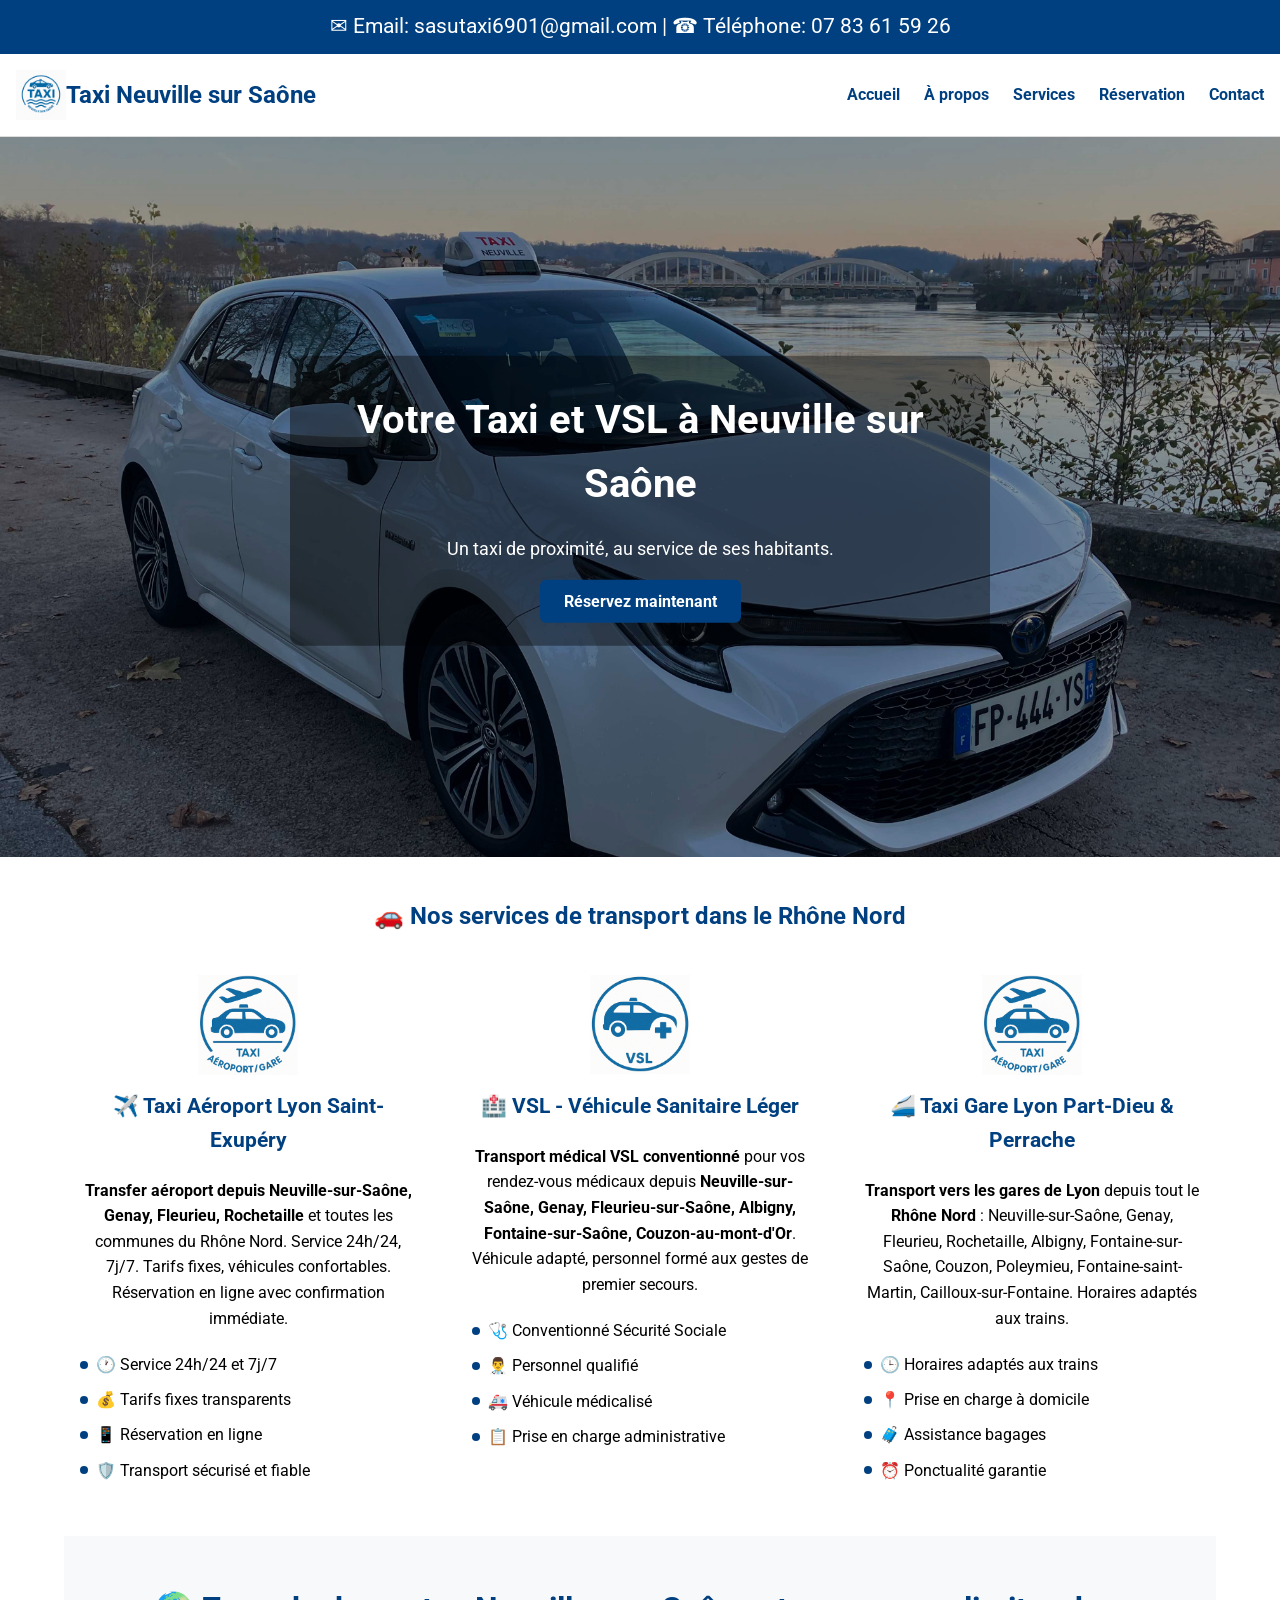
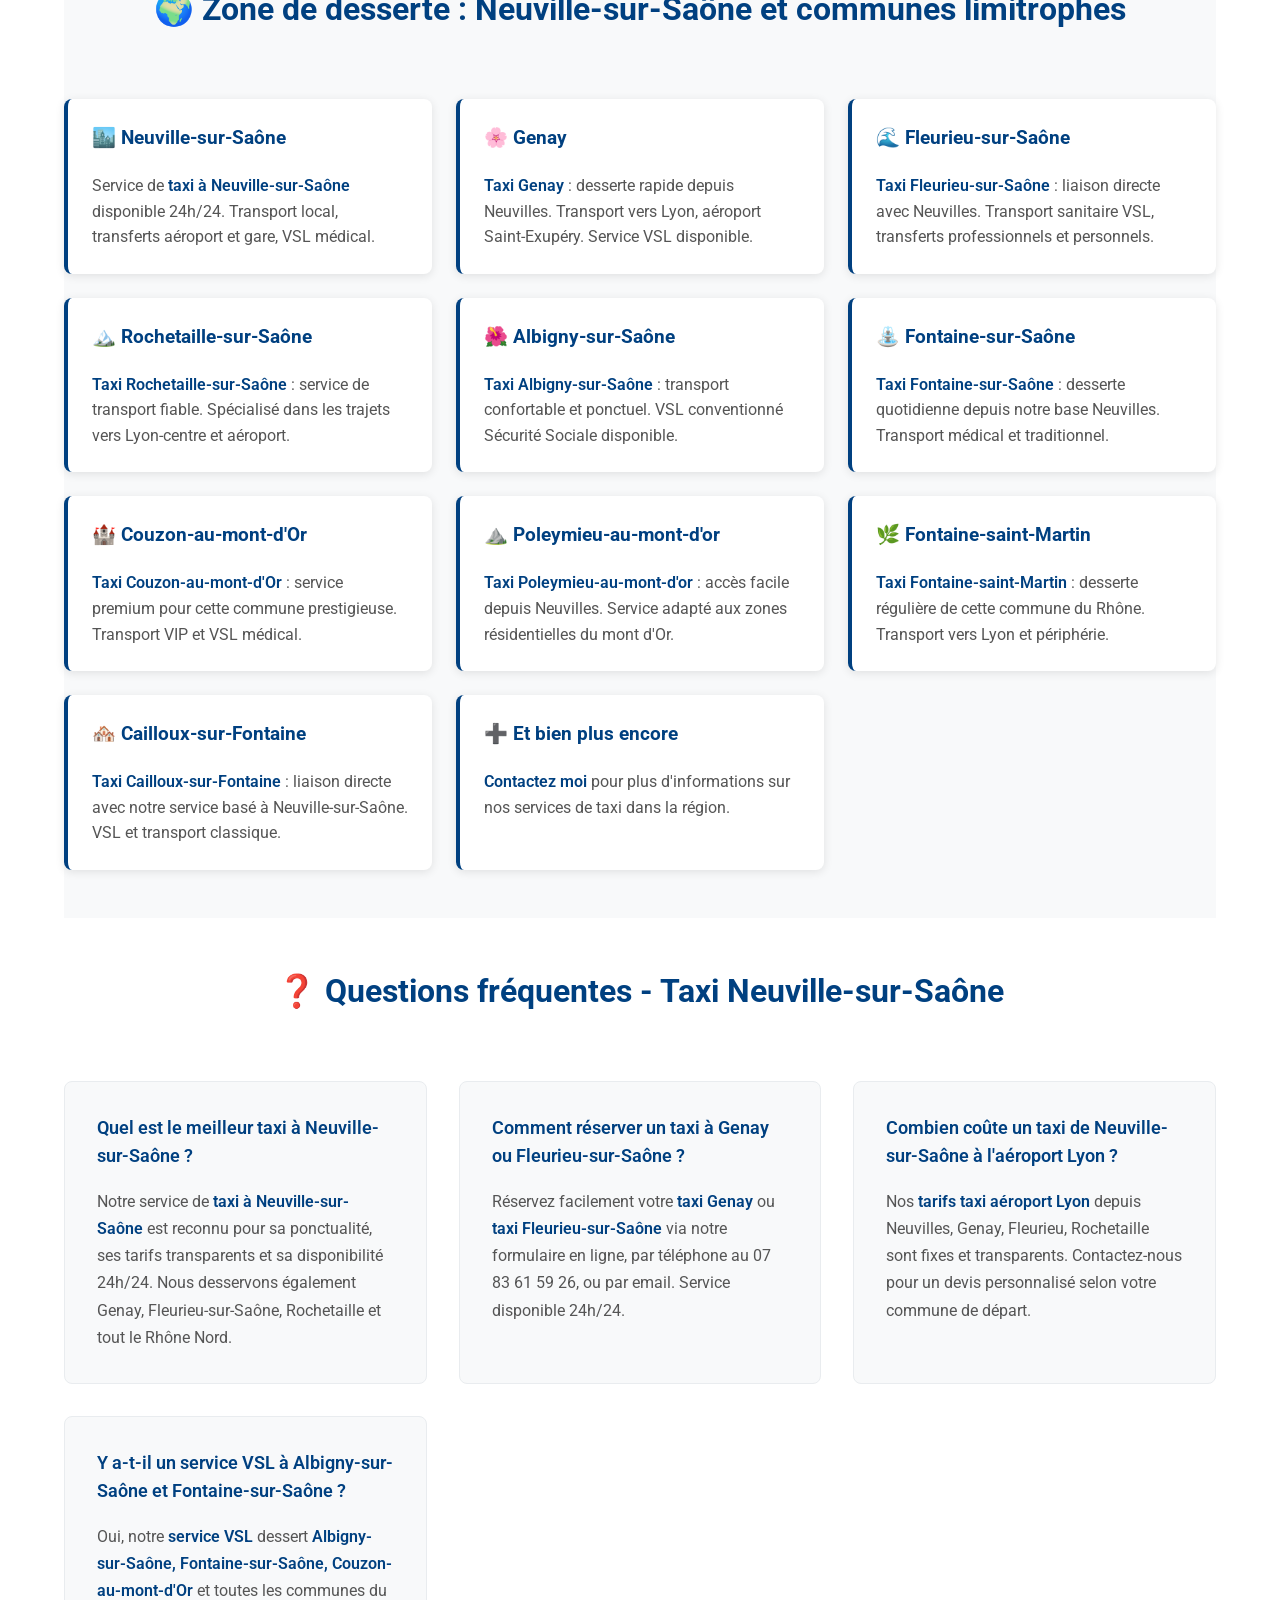
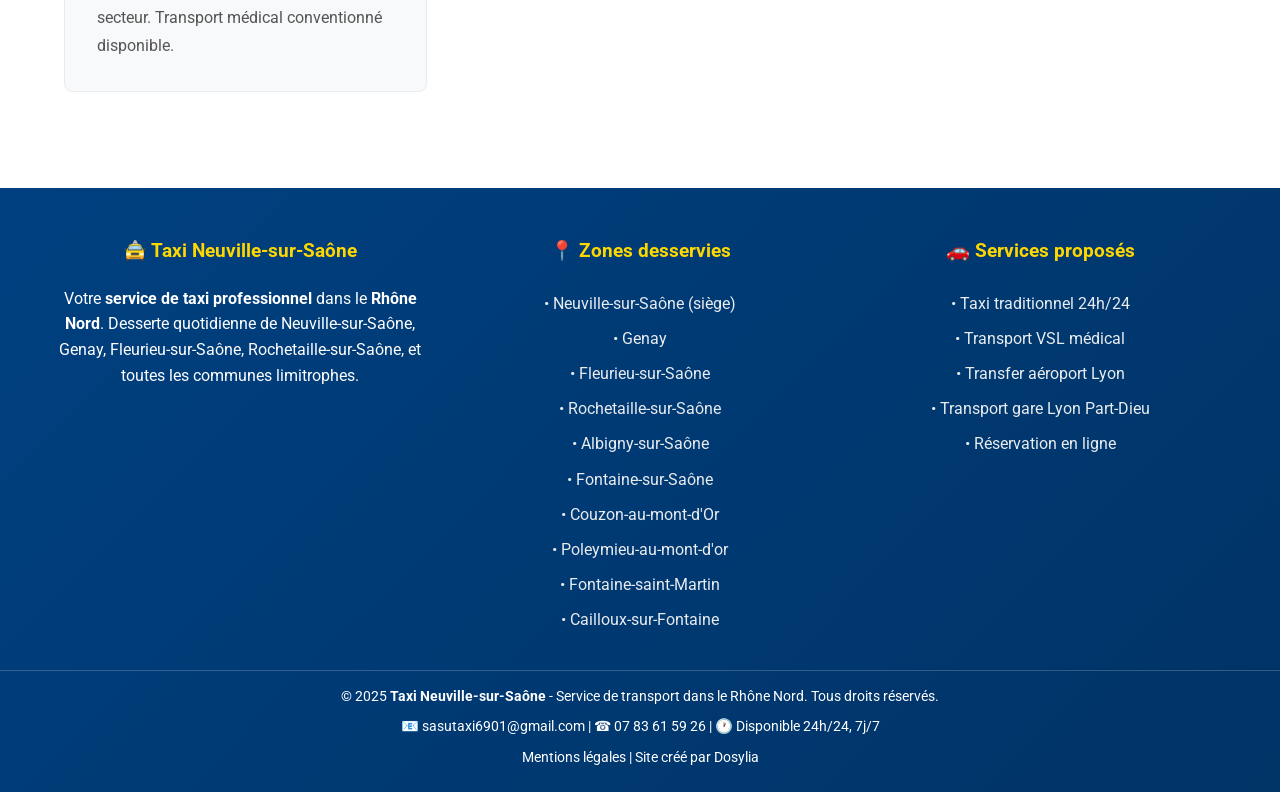
<file: index.html>
<!DOCTYPE html>
<html lang="fr">
<head>
    <meta charset="UTF-8">
    <title>Taxi Neuville-sur-Saône | Genay, Fleurieu, Rochetaille | VSL Transport 24h/7j</title>
    <meta name="description" content="🚕 Service de taxi et VSL à Neuville-sur-Saône, Genay, Fleurieu-sur-Saône, Rochetaille, Albigny, Fontaine-sur-Saône, Couzon-au-mont-d'Or. Transport aéroport Lyon, gare Part-Dieu. Réservation 24h/24.">
    <meta name="keywords" content="taxi Neuville sur Saône, taxi Genay, taxi Fleurieu sur Saône, taxi Rochetaille sur Saône, taxi Albigny sur Saône, taxi Fontaine sur Saône, taxi Couzon au mont d'Or, taxi Poleymieu au mont d'or, taxi Fontaine saint Martin, taxi Cailloux-sur-Fontaine, VSL transport sanitaire, taxi aéroport Lyon, taxi gare Part-Dieu, transport médical, réservation taxi en ligne, Van Butsele Gérard">
    <meta name="viewport" content="width=device-width, initial-scale=1.0">
    
    <!-- SEO avancé et optimisation IA -->
    <meta name="robots" content="index, follow, max-snippet:-1, max-image-preview:large, max-video-preview:-1">
    <meta name="author" content="Taxi Neuville-sur-Saône">
    <meta name="geo.region" content="FR-ARA">
    <meta name="geo.placename" content="Neuville-sur-Saône, Rhône, Auvergne-Rhône-Alpes">
    <meta name="geo.position" content="45.8736;4.8406">
    <meta name="ICBM" content="45.8736, 4.8406">
    
    <!-- Open Graph pour partage social -->
    <meta property="og:type" content="website">
    <meta property="og:title" content="Taxi Neuville-sur-Saône | Service 24h/7j | Genay, Fleurieu, Rochetaille">
    <meta property="og:description" content="Service de taxi professionnel dans le Rhône Nord. Desserte Neuville-sur-Saône, Genay, Fleurieu, Rochetaille, Albigny, Fontaine-sur-Saône. Transport aéroport et VSL.">
    <meta property="og:url" content="https://taxi-neuvillesursaone.fr/">
    <meta property="og:site_name" content="Taxi Neuville-sur-Saône">
    <meta property="og:locale" content="fr_FR">
    
    <!-- Twitter Cards -->
    <meta name="twitter:card" content="summary_large_image">
    <meta name="twitter:title" content="Taxi Neuville-sur-Saône | Genay, Fleurieu, Rochetaille">
    <meta name="twitter:description" content="Service de taxi et VSL dans le Rhône Nord. Transport aéroport Lyon, gare Part-Dieu. Réservation 24h/24.">
    
    <!-- Données structurées enrichies -->
    <link rel="canonical" href="https://taxi-neuvillesursaone.fr/index">
    <meta name="viewport" content="width=device-width, initial-scale=1.0">
    <link rel="preconnect" href="https://fonts.gstatic.com">
    <link href="https://fonts.googleapis.com/css2?family=Roboto:wght@400;700&display=swap" rel="stylesheet">
    <link rel="stylesheet" href="style.css">
    <link rel="icon" type="image/png" href="img/favicon.ico">
    <link rel="shortcut icon" href="/favicon.ico">
    
    <!-- Schema.org JSON-LD optimisé pour IA -->
    <script type="application/ld+json">
    {
        "@context": "https://schema.org",
        "@graph": [
            {
                "@type": "LocalBusiness",
                "@id": "https://taxi-neuvillesursaone.fr/#business",
                "name": "Taxi Neuville-sur-Saône",
                "description": "Service de taxi et transport VSL professionnel dans le Rhône Nord. Desserte de Neuville-sur-Saône, Genay, Fleurieu-sur-Saône, Rochetaille-sur-Saône, Albigny-sur-Saône, Fontaine-sur-Saône, Couzon-au-mont-d'Or, Poleymieu-au-mont-d'or, Fontaine-saint-Martin, Cailloux-sur-Fontaine.",
                "url": "https://taxi-neuvillesursaone.fr/",
                "telephone": "+33783615926",
                "email": "sasutaxi6901@gmail.com",
                "priceRange": "€€",
                "paymentAccepted": ["Cash", "Credit Card", "Debit Card"],
                "currenciesAccepted": "EUR",
                "address": {
                    "@type": "PostalAddress",
                    "streetAddress": "Neuville-sur-Saône",
                    "addressLocality": "Neuville-sur-Saône",
                    "postalCode": "69250",
                    "addressRegion": "Auvergne-Rhône-Alpes",
                    "addressCountry": "FR"
                },
                "geo": {
                    "@type": "GeoCoordinates",
                    "latitude": "45.8736",
                    "longitude": "4.8406"
                },
                "areaServed": [
                    {
                        "@type": "City",
                        "name": "Neuville-sur-Saône"
                    },
                    {
                        "@type": "City", 
                        "name": "Genay"
                    },
                    {
                        "@type": "City",
                        "name": "Fleurieu-sur-Saône"
                    },
                    {
                        "@type": "City",
                        "name": "Rochetaille-sur-Saône"
                    },
                    {
                        "@type": "City",
                        "name": "Albigny-sur-Saône"
                    },
                    {
                        "@type": "City",
                        "name": "Fontaine-sur-Saône"
                    },
                    {
                        "@type": "City",
                        "name": "Couzon-au-mont-d'Or"
                    },
                    {
                        "@type": "City",
                        "name": "Poleymieu-au-mont-d'or"
                    },
                    {
                        "@type": "City",
                        "name": "Fontaine-saint-Martin"
                    },
                    {
                        "@type": "City",
                        "name": "Cailloux-sur-Fontaine"
                    }
                ],
                "serviceType": ["Taxi Service", "Medical Transport", "Airport Transfer", "Railway Station Transfer"],
                "hasOfferCatalog": {
                    "@type": "OfferCatalog",
                    "name": "Services de transport",
                    "itemListElement": [
                        {
                            "@type": "Offer",
                            "itemOffered": {
                                "@type": "Service",
                                "name": "Transport Taxi",
                                "description": "Service de taxi pour tous vos déplacements"
                            }
                        },
                        {
                            "@type": "Offer",
                            "itemOffered": {
                                "@type": "Service", 
                                "name": "Transport VSL",
                                "description": "Véhicule Sanitaire Léger pour transport médical"
                            }
                        },
                        {
                            "@type": "Offer",
                            "itemOffered": {
                                "@type": "Service",
                                "name": "Transfer Aéroport Lyon",
                                "description": "Transport vers aéroport Lyon Saint-Exupéry"
                            }
                        }
                    ]
                },
                "openingHours": "Mo-Su 00:00-23:59",
                "sameAs": []
            },
            {
                "@type": "WebSite",
                "@id": "https://taxi-neuvillesursaone.fr/#website",
                "name": "Taxi Neuville-sur-Saône",
                "url": "https://taxi-neuvillesursaone.fr/",
                "description": "Site officiel du service de taxi Neuville-sur-Saône. Réservation en ligne, transport VSL, transferts aéroport et gare.",
                "inLanguage": "fr",
                "publisher": {
                    "@id": "https://taxi-neuvillesursaone.fr/#business"
                },
                "potentialAction": {
                    "@type": "SearchAction",
                    "target": "https://taxi-neuvillesursaone.fr/search?q={search_term_string}",
                    "query-input": "required name=search_term_string"
                }
            }
        ]
    }
    </script>
</head>
<body>
<header>
    <div class="top-bar">
        <p>✉ Email: <a href="mailto:sasutaxi6901@gmail.com">sasutaxi6901@gmail.com</a> | ☎ Téléphone: <a href="tel:+33783615926">07 83 61 59 26</a></p>
    </div>
    <div class="navbar">
        <a href="index" class="left-header">
            <img src="img/logo.png" alt="Taxi Neuville sur Saône Logo">
            <div class="logo">Taxi Neuville sur Saône</div>
        </a>
        <nav>
            <ul>
                <li><a href="index">Accueil</a></li>
                <li><a href="apropos">À propos</a></li>
                <li><a href="services">Services</a></li>
                <li><a href="reservation">Réservation</a></li>
                <li><a href="contact">Contact</a></li>
            </ul>
        </nav>
    </div>
</header>

<section class="hero">
    <img src="img/taxi.jpg" alt="Taxi Neuville sur Saône">
    <div class="hero-text">
        <h1>Votre Taxi et VSL à Neuville sur Saône</h1>
        <p>Un taxi de proximité, au service de ses habitants.</p>
        <a href="reservation" class="btn">Réservez maintenant</a>
    </div>
</section>

<section class="services container">
    <h2>🚗 Nos services de transport dans le Rhône Nord</h2>
    <div class="service-cards">
        <div class="service">
            <img src="img/logo-gare.png" alt="Taxi Aéroport Lyon Saint-Exupéry depuis Neuville-sur-Saône">
            <h3>✈️ Taxi Aéroport Lyon Saint-Exupéry</h3>
            <p><strong>Transfer aéroport depuis Neuville-sur-Saône, Genay, Fleurieu, Rochetaille</strong> et toutes les communes du Rhône Nord. Service 24h/24, 7j/7. Tarifs fixes, véhicules confortables. Réservation en ligne avec confirmation immédiate.</p>
            <ul>
                <li>🕐 Service 24h/24 et 7j/7</li>
                <li>💰 Tarifs fixes transparents</li>
                <li>📱 Réservation en ligne</li>
                <li>🛡️ Transport sécurisé et fiable</li>
            </ul>
        </div>
        <div class="service">
            <img src="img/logo-vsl.png" alt="Transport VSL médical Neuville-sur-Saône Genay Fleurieu">
            <h3>🏥 VSL - Véhicule Sanitaire Léger</h3>
            <p><strong>Transport médical VSL conventionné</strong> pour vos rendez-vous médicaux depuis <strong>Neuville-sur-Saône, Genay, Fleurieu-sur-Saône, Albigny, Fontaine-sur-Saône, Couzon-au-mont-d'Or</strong>. Véhicule adapté, personnel formé aux gestes de premier secours.</p>
            <ul>
                <li>🩺 Conventionné Sécurité Sociale</li>
                <li>👨‍⚕️ Personnel qualifié</li>
                <li>🚑 Véhicule médicalisé</li>
                <li>📋 Prise en charge administrative</li>
            </ul>
        </div>
        <div class="service">
            <img src="img/logo-gare.png" alt="Taxi Gare Lyon Part-Dieu depuis Rhône Nord">
            <h3>🚄 Taxi Gare Lyon Part-Dieu & Perrache</h3>
            <p><strong>Transport vers les gares de Lyon</strong> depuis tout le <strong>Rhône Nord</strong> : Neuville-sur-Saône, Genay, Fleurieu, Rochetaille, Albigny, Fontaine-sur-Saône, Couzon, Poleymieu, Fontaine-saint-Martin, Cailloux-sur-Fontaine. Horaires adaptés aux trains.</p>
            <ul>
                <li>🕒 Horaires adaptés aux trains</li>
                <li>📍 Prise en charge à domicile</li>
                <li>🧳 Assistance bagages</li>
                <li>⏰ Ponctualité garantie</li>
            </ul>
        </div>
    </div>
</section>

<!-- Section optimisée pour SEO local -->
<section class="coverage-area container">
    <h2>🌍 Zone de desserte : Neuville-sur-Saône et communes limitrophes</h2>
    <div class="location-grid">
        <div class="location-card">
            <h3>🏙️ Neuville-sur-Saône</h3>
            <p>Service de <strong>taxi à Neuville-sur-Saône</strong> disponible 24h/24. Transport local, transferts aéroport et gare, VSL médical.</p>
        </div>
        <div class="location-card">
            <h3>🌸 Genay</h3>
            <p><strong>Taxi Genay</strong> : desserte rapide depuis Neuvilles. Transport vers Lyon, aéroport Saint-Exupéry. Service VSL disponible.</p>
        </div>
        <div class="location-card">
            <h3>🌊 Fleurieu-sur-Saône</h3>
            <p><strong>Taxi Fleurieu-sur-Saône</strong> : liaison directe avec Neuvilles. Transport sanitaire VSL, transferts professionnels et personnels.</p>
        </div>
        <div class="location-card">
            <h3>🏔️ Rochetaille-sur-Saône</h3>
            <p><strong>Taxi Rochetaille-sur-Saône</strong> : service de transport fiable. Spécialisé dans les trajets vers Lyon-centre et aéroport.</p>
        </div>
        <div class="location-card">
            <h3>🌺 Albigny-sur-Saône</h3>
            <p><strong>Taxi Albigny-sur-Saône</strong> : transport confortable et ponctuel. VSL conventionné Sécurité Sociale disponible.</p>
        </div>
        <div class="location-card">
            <h3>⛲ Fontaine-sur-Saône</h3>
            <p><strong>Taxi Fontaine-sur-Saône</strong> : desserte quotidienne depuis notre base Neuvilles. Transport médical et traditionnel.</p>
        </div>
        <div class="location-card">
            <h3>🏰 Couzon-au-mont-d'Or</h3>
            <p><strong>Taxi Couzon-au-mont-d'Or</strong> : service premium pour cette commune prestigieuse. Transport VIP et VSL médical.</p>
        </div>
        <div class="location-card">
            <h3>⛰️ Poleymieu-au-mont-d'or</h3>
            <p><strong>Taxi Poleymieu-au-mont-d'or</strong> : accès facile depuis Neuvilles. Service adapté aux zones résidentielles du mont d'Or.</p>
        </div>
        <div class="location-card">
            <h3>🌿 Fontaine-saint-Martin</h3>
            <p><strong>Taxi Fontaine-saint-Martin</strong> : desserte régulière de cette commune du Rhône. Transport vers Lyon et périphérie.</p>
        </div>
        <div class="location-card">
            <h3>🏘️ Cailloux-sur-Fontaine</h3>
            <p><strong>Taxi Cailloux-sur-Fontaine</strong> : liaison directe avec notre service basé à Neuville-sur-Saône. VSL et transport classique.</p>
        </div>
        <div class="location-card">
            <h3>➕ Et bien plus encore</h3>
            <p><strong>Contactez moi</strong> pour plus d'informations sur nos services de taxi dans la région.</p>
        </div>
    </div>
</section>


<!-- Section FAQ optimisée pour recherche vocale et IA -->
<section class="faq container">
    <h2>❓ Questions fréquentes - Taxi Neuville-sur-Saône</h2>
    <div class="faq-grid">
        <div class="faq-item">
            <h3>Quel est le meilleur taxi à Neuville-sur-Saône ?</h3>
            <p>Notre service de <strong>taxi à Neuville-sur-Saône</strong> est reconnu pour sa ponctualité, ses tarifs transparents et sa disponibilité 24h/24. Nous desservons également Genay, Fleurieu-sur-Saône, Rochetaille et tout le Rhône Nord.</p>
        </div>
        <div class="faq-item">
            <h3>Comment réserver un taxi à Genay ou Fleurieu-sur-Saône ?</h3>
            <p>Réservez facilement votre <strong>taxi Genay</strong> ou <strong>taxi Fleurieu-sur-Saône</strong> via notre formulaire en ligne, par téléphone au 07 83 61 59 26, ou par email. Service disponible 24h/24.</p>
        </div>
        <div class="faq-item">
            <h3>Combien coûte un taxi de Neuville-sur-Saône à l'aéroport Lyon ?</h3>
            <p>Nos <strong>tarifs taxi aéroport Lyon</strong> depuis Neuvilles, Genay, Fleurieu, Rochetaille sont fixes et transparents. Contactez-nous pour un devis personnalisé selon votre commune de départ.</p>
        </div>
        <div class="faq-item">
            <h3>Y a-t-il un service VSL à Albigny-sur-Saône et Fontaine-sur-Saône ?</h3>
            <p>Oui, notre <strong>service VSL</strong> dessert <strong>Albigny-sur-Saône, Fontaine-sur-Saône, Couzon-au-mont-d'Or</strong> et toutes les communes du secteur. Transport médical conventionné disponible.</p>
        </div>
    </div>
</section>

<!-- Section témoignages optimisée -->
<!-- <section class="testimonials container">
    <h2>⭐ Avis clients - Taxi Rhône Nord</h2>
    <div class="testimonial-grid">
        <div class="testimonial">
            <p>"<strong>Excellent service de taxi à Neuville-sur-Saône</strong>. Ponctuel pour mes trajets vers Lyon. Je recommande !"</p>
            <span>- Marie, Neuville-sur-Saône</span>
        </div>
        <div class="testimonial">
            <p>"<strong>Taxi Genay</strong> parfait pour mes déplacements professionnels. Chauffeur courtois et véhicule impeccable."</p>
            <span>- Pierre, Genay</span>
        </div>
        <div class="testimonial">
            <p>"Service <strong>VSL à Fleurieu-sur-Saône</strong> très professionnel. Transport médical rassurant pour mes parents âgés."</p>
            <span>- Sophie, Fleurieu-sur-Saône</span>
        </div>
    </div>
</section> -->

<footer class="footer">
    <div class="footer-content">
        <div class="footer-section">
            <h3>🚖 Taxi Neuville-sur-Saône</h3>
            <p>Votre <strong>service de taxi professionnel</strong> dans le <strong>Rhône Nord</strong>. Desserte quotidienne de Neuville-sur-Saône, Genay, Fleurieu-sur-Saône, Rochetaille-sur-Saône, et toutes les communes limitrophes.</p>
        </div>
        <div class="footer-section">
            <h4>📍 Zones desservies</h4>
            <ul>
                <li>• Neuville-sur-Saône (siège)</li>
                <li>• Genay</li>
                <li>• Fleurieu-sur-Saône</li>
                <li>• Rochetaille-sur-Saône</li>
                <li>• Albigny-sur-Saône</li>
                <li>• Fontaine-sur-Saône</li>
                <li>• Couzon-au-mont-d'Or</li>
                <li>• Poleymieu-au-mont-d'or</li>
                <li>• Fontaine-saint-Martin</li>
                <li>• Cailloux-sur-Fontaine</li>
            </ul>
        </div>
        <div class="footer-section">
            <h4>🚗 Services proposés</h4>
            <ul>
                <li>• Taxi traditionnel 24h/24</li>
                <li>• Transport VSL médical</li>
                <li>• Transfer aéroport Lyon</li>
                <li>• Transport gare Lyon Part-Dieu</li>
                <li>• Réservation en ligne</li>
            </ul>
        </div>
    </div>
    <div class="footer-bottom">
        <p>&copy; 2025 <strong>Taxi Neuville-sur-Saône</strong> - Service de transport dans le Rhône Nord. Tous droits réservés.</p>
        <p>📧 <a href="mailto:sasutaxi6901@gmail.com">sasutaxi6901@gmail.com</a> | ☎ <a href="tel:+33783615926">07 83 61 59 26</a> | 🕐 Disponible 24h/24, 7j/7</p>
        <p><a href="mentions-legales.html">Mentions légales</a> | <a href="https://www.dosylia.com/" rel="nofollow">Site créé par Dosylia</a></p>
    </div>
    
    <!-- Rich Snippets pour recherche locale -->
    <script type="application/ld+json">
    {
        "@context": "https://schema.org",
        "@type": "FAQPage",
        "mainEntity": [
            {
                "@type": "Question",
                "name": "Quel est le meilleur taxi à Neuville-sur-Saône ?",
                "acceptedAnswer": {
                    "@type": "Answer",
                    "text": "Notre service de taxi à Neuville-sur-Saône est reconnu pour sa ponctualité, ses tarifs transparents et sa disponibilité 24h/24. Nous desservons également Genay, Fleurieu-sur-Saône, Rochetaille et tout le Rhône Nord."
                }
            },
            {
                "@type": "Question", 
                "name": "Comment réserver un taxi à Genay ou Fleurieu-sur-Saône ?",
                "acceptedAnswer": {
                    "@type": "Answer",
                    "text": "Réservez facilement votre taxi Genay ou taxi Fleurieu-sur-Saône via notre formulaire en ligne, par téléphone au 07 83 61 59 26, ou par email. Service disponible 24h/24."
                }
            }
        ]
    }
    </script>
</footer>
</body>
</html>
</file>
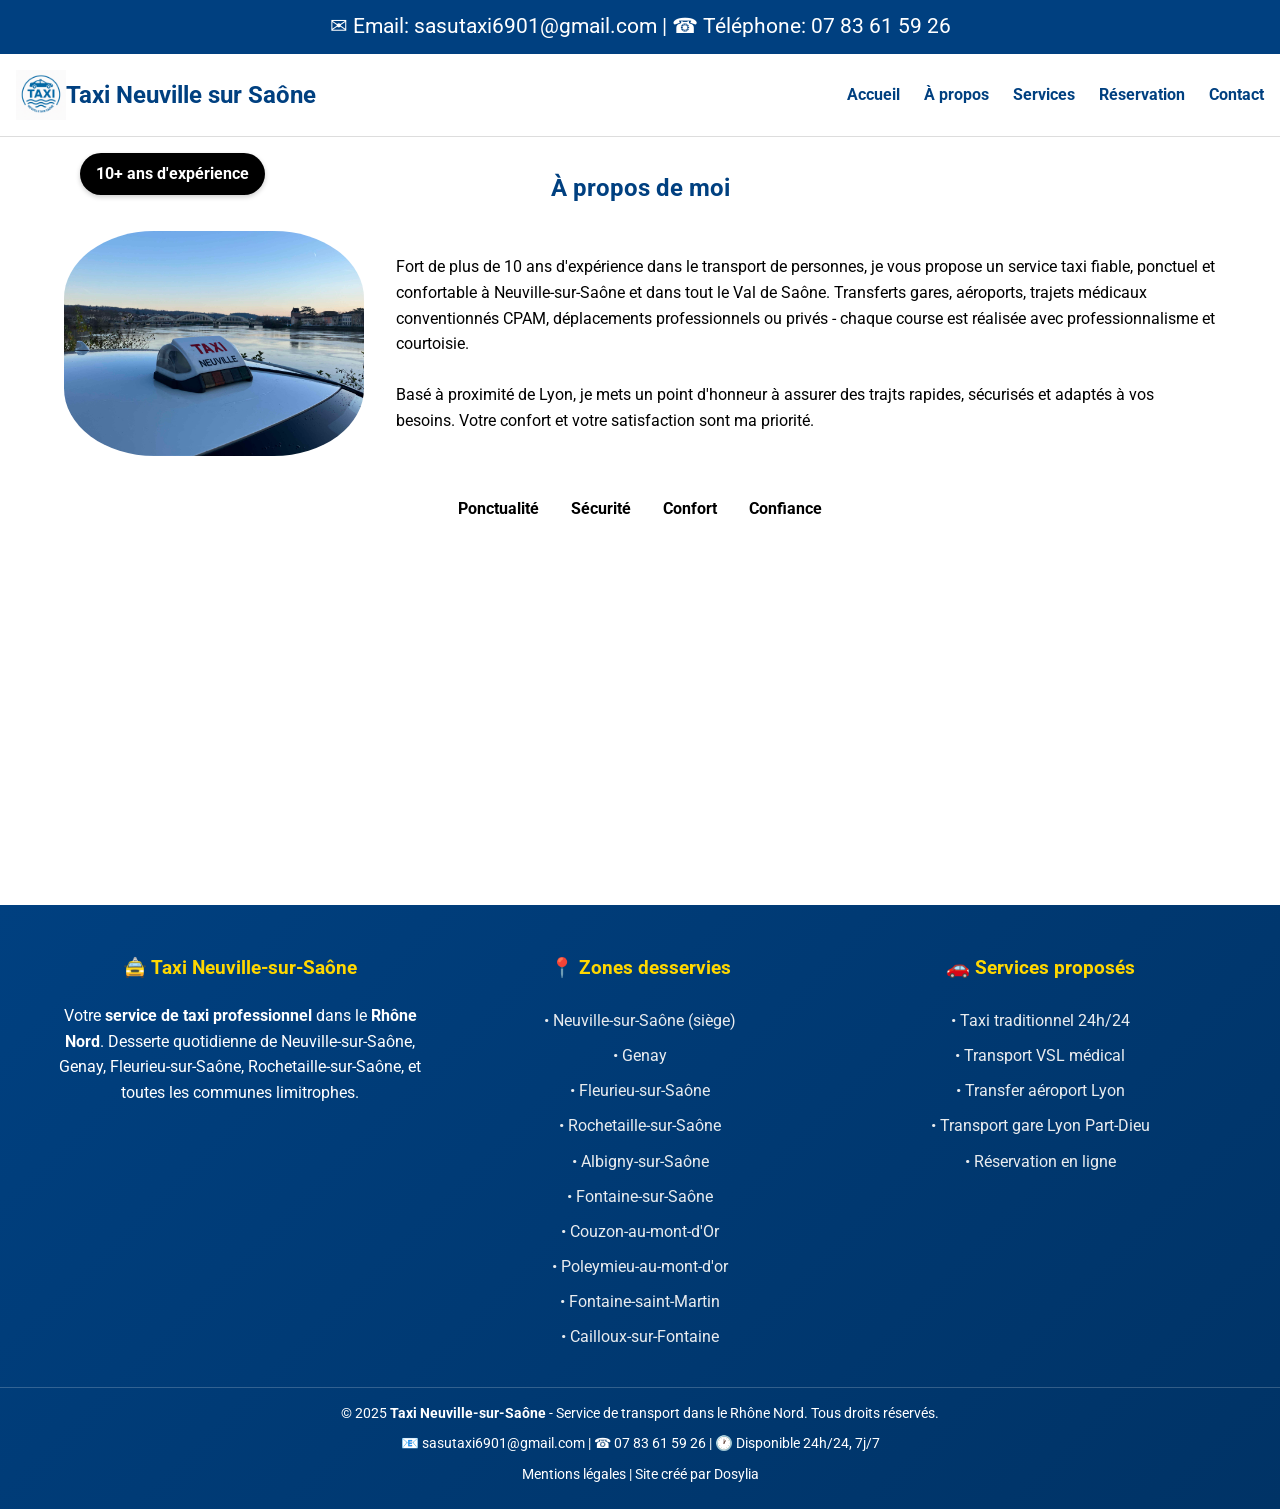
<file: apropos.html>
<!DOCTYPE html>
<html lang="fr">
<head>
    <meta charset="UTF-8">
    <title>Taxi Neuville sur Saône - À propos</title>
    <meta name="description" content="🚕 Service de taxi et VSL à Neuville-sur-Saône, Genay, Fleurieu-sur-Saône, Rochetaille, Albigny, Fontaine-sur-Saône, Couzon-au-mont-d'Or. Transport aéroport Lyon, gare Part-Dieu. Réservation 24h/24.">
    <meta name="keywords" content="taxi Neuville sur Saône, taxi Genay, taxi Fleurieu sur Saône, taxi Rochetaille sur Saône, taxi Albigny sur Saône, taxi Fontaine sur Saône, taxi Couzon au mont d'Or, taxi Poleymieu au mont d'or, taxi Fontaine saint Martin, taxi Cailloux-sur-Fontaine, VSL transport sanitaire, taxi aéroport Lyon, taxi gare Part-Dieu, transport médical, réservation taxi en ligne, Van Butsele Gérard">
    <meta name="viewport" content="width=device-width, initial-scale=1.0">
    
    <!-- SEO avancé et optimisation IA -->
    <meta name="robots" content="index, follow, max-snippet:-1, max-image-preview:large, max-video-preview:-1">
    <meta name="author" content="Taxi Neuville-sur-Saône">
    <meta name="geo.region" content="FR-ARA">
    <meta name="geo.placename" content="Neuville-sur-Saône, Rhône, Auvergne-Rhône-Alpes">
    <meta name="geo.position" content="45.8736;4.8406">
    <meta name="ICBM" content="45.8736, 4.8406">
    
    <!-- Open Graph pour partage social -->
    <meta property="og:type" content="website">
    <meta property="og:title" content="Taxi Neuville-sur-Saône | Service 24h/7j | Genay, Fleurieu, Rochetaille">
    <meta property="og:description" content="Service de taxi professionnel dans le Rhône Nord. Desserte Neuville-sur-Saône, Genay, Fleurieu, Rochetaille, Albigny, Fontaine-sur-Saône. Transport aéroport et VSL.">
    <meta property="og:url" content="https://taxi-neuvillesursaone.fr/">
    <meta property="og:site_name" content="Taxi Neuville-sur-Saône">
    <meta property="og:locale" content="fr_FR">
    
    <!-- Twitter Cards -->
    <meta name="twitter:card" content="summary_large_image">
    <meta name="twitter:title" content="Taxi Neuville-sur-Saône | Genay, Fleurieu, Rochetaille">
    <meta name="twitter:description" content="Service de taxi et VSL dans le Rhône Nord. Transport aéroport Lyon, gare Part-Dieu. Réservation 24h/24.">
    
    <!-- Données structurées enrichies -->
    <link rel="canonical" href="https://taxi-neuvillesursaone.fr/apropos">
    <meta name="viewport" content="width=device-width, initial-scale=1.0">
    <link rel="preconnect" href="https://fonts.gstatic.com">
    <link href="https://fonts.googleapis.com/css2?family=Roboto:wght@400;700&display=swap" rel="stylesheet">
    <link rel="stylesheet" href="style.css">
    <link rel="icon" type="image/png" href="img/favicon.ico">
    <link rel="shortcut icon" href="/favicon.ico">
    
    <!-- Schema.org JSON-LD optimisé pour IA -->
    <script type="application/ld+json">
    {
        "@context": "https://schema.org",
        "@graph": [
            {
                "@type": "LocalBusiness",
                "@id": "https://taxi-neuvillesursaone.fr/#business",
                "name": "Taxi Neuville-sur-Saône",
                "description": "Service de taxi et transport VSL professionnel dans le Rhône Nord. Desserte de Neuville-sur-Saône, Genay, Fleurieu-sur-Saône, Rochetaille-sur-Saône, Albigny-sur-Saône, Fontaine-sur-Saône, Couzon-au-mont-d'Or, Poleymieu-au-mont-d'or, Fontaine-saint-Martin, Cailloux-sur-Fontaine.",
                "url": "https://taxi-neuvillesursaone.fr/",
                "telephone": "+33783615926",
                "email": "sasutaxi6901@gmail.com",
                "priceRange": "€€",
                "paymentAccepted": ["Cash", "Credit Card", "Debit Card"],
                "currenciesAccepted": "EUR",
                "address": {
                    "@type": "PostalAddress",
                    "streetAddress": "Neuville-sur-Saône",
                    "addressLocality": "Neuville-sur-Saône",
                    "postalCode": "69250",
                    "addressRegion": "Auvergne-Rhône-Alpes",
                    "addressCountry": "FR"
                },
                "geo": {
                    "@type": "GeoCoordinates",
                    "latitude": "45.8736",
                    "longitude": "4.8406"
                },
                "areaServed": [
                    {
                        "@type": "City",
                        "name": "Neuville-sur-Saône"
                    },
                    {
                        "@type": "City", 
                        "name": "Genay"
                    },
                    {
                        "@type": "City",
                        "name": "Fleurieu-sur-Saône"
                    },
                    {
                        "@type": "City",
                        "name": "Rochetaille-sur-Saône"
                    },
                    {
                        "@type": "City",
                        "name": "Albigny-sur-Saône"
                    },
                    {
                        "@type": "City",
                        "name": "Fontaine-sur-Saône"
                    },
                    {
                        "@type": "City",
                        "name": "Couzon-au-mont-d'Or"
                    },
                    {
                        "@type": "City",
                        "name": "Poleymieu-au-mont-d'or"
                    },
                    {
                        "@type": "City",
                        "name": "Fontaine-saint-Martin"
                    },
                    {
                        "@type": "City",
                        "name": "Cailloux-sur-Fontaine"
                    }
                ],
                "serviceType": ["Taxi Service", "Medical Transport", "Airport Transfer", "Railway Station Transfer"],
                "hasOfferCatalog": {
                    "@type": "OfferCatalog",
                    "name": "Services de transport",
                    "itemListElement": [
                        {
                            "@type": "Offer",
                            "itemOffered": {
                                "@type": "Service",
                                "name": "Transport Taxi",
                                "description": "Service de taxi pour tous vos déplacements"
                            }
                        },
                        {
                            "@type": "Offer",
                            "itemOffered": {
                                "@type": "Service", 
                                "name": "Transport VSL",
                                "description": "Véhicule Sanitaire Léger pour transport médical"
                            }
                        },
                        {
                            "@type": "Offer",
                            "itemOffered": {
                                "@type": "Service",
                                "name": "Transfer Aéroport Lyon",
                                "description": "Transport vers aéroport Lyon Saint-Exupéry"
                            }
                        }
                    ]
                },
                "openingHours": "Mo-Su 00:00-23:59",
                "sameAs": []
            },
            {
                "@type": "WebSite",
                "@id": "https://taxi-neuvillesursaone.fr/#website",
                "name": "Taxi Neuville-sur-Saône",
                "url": "https://taxi-neuvillesursaone.fr/",
                "description": "Site officiel du service de taxi Neuville-sur-Saône. Réservation en ligne, transport VSL, transferts aéroport et gare.",
                "inLanguage": "fr",
                "publisher": {
                    "@id": "https://taxi-neuvillesursaone.fr/#business"
                },
                "potentialAction": {
                    "@type": "SearchAction",
                    "target": "https://taxi-neuvillesursaone.fr/search?q={search_term_string}",
                    "query-input": "required name=search_term_string"
                }
            }
        ]
    }
    </script>
</head>
<body>
<header>
    <div class="top-bar">
        <p>✉ Email: <a href="mailto:sasutaxi6901@gmail.com">sasutaxi6901@gmail.com</a> | ☎ Téléphone: <a href="tel:+33783615926">07 83 61 59 26</a></p>
    </div>
    <div class="navbar">
        <a href="index" class="left-header">
            <img src="img/logo.png" alt="Taxi Neuville sur Saône Logo">
            <div class="logo">Taxi Neuville sur Saône</div>
        </a>
        <nav>
            <ul>
                <li><a href="index">Accueil</a></li>
                <li><a href="apropos">À propos</a></li>
                <li><a href="services">Services</a></li>
                <li><a href="reservation">Réservation</a></li>
                <li><a href="contact">Contact</a></li>
            </ul>
        </nav>
    </div>
</header>

<section class="about container">
    <h1>À propos de moi</h1>
    <div class="about-content">
        <img src="img/taxi-2.jpg" alt="Photo du taxi">
        <div class="about-text">
            <p>Fort de plus de 10 ans d'expérience dans le transport de personnes, je vous propose un service taxi fiable, ponctuel et confortable à Neuville-sur-Saône et dans tout le Val de Saône. Transferts gares, aéroports, trajets médicaux conventionnés CPAM, déplacements professionnels ou privés - chaque course est réalisée avec professionnalisme et courtoisie.</p><br>
            
            <p>Basé à proximité de Lyon, je mets un point d'honneur à assurer des trajts rapides, sécurisés et adaptés à vos besoins. Votre confort et votre satisfaction sont ma priorité.</p>
        </div>
    </div>
    
    <div class="about-icons">
        <div>
            <i class="fa-solid fa-clock"></i>
            <p>Ponctualité</p>
        </div>
        <div>
            <i class="fa-solid fa-user-shield"></i>
            <p>Sécurité</p>
        </div>
        <div>
            <i class="fa-solid fa-car"></i>
            <p>Confort</p>
        </div>
        <div>
            <i class="fa-solid fa-thumbs-up"></i>
            <p>Confiance</p>
        </div>
    </div>

    <div class="experience-badge">
        <span>10+ ans d'expérience</span>
    </div>
</section>

<footer class="footer">
    <div class="footer-content">
        <div class="footer-section">
            <h3>🚖 Taxi Neuville-sur-Saône</h3>
            <p>Votre <strong>service de taxi professionnel</strong> dans le <strong>Rhône Nord</strong>. Desserte quotidienne de Neuville-sur-Saône, Genay, Fleurieu-sur-Saône, Rochetaille-sur-Saône, et toutes les communes limitrophes.</p>
        </div>
        <div class="footer-section">
            <h4>📍 Zones desservies</h4>
            <ul>
                <li>• Neuville-sur-Saône (siège)</li>
                <li>• Genay</li>
                <li>• Fleurieu-sur-Saône</li>
                <li>• Rochetaille-sur-Saône</li>
                <li>• Albigny-sur-Saône</li>
                <li>• Fontaine-sur-Saône</li>
                <li>• Couzon-au-mont-d'Or</li>
                <li>• Poleymieu-au-mont-d'or</li>
                <li>• Fontaine-saint-Martin</li>
                <li>• Cailloux-sur-Fontaine</li>
            </ul>
        </div>
        <div class="footer-section">
            <h4>🚗 Services proposés</h4>
            <ul>
                <li>• Taxi traditionnel 24h/24</li>
                <li>• Transport VSL médical</li>
                <li>• Transfer aéroport Lyon</li>
                <li>• Transport gare Lyon Part-Dieu</li>
                <li>• Réservation en ligne</li>
            </ul>
        </div>
    </div>
    <div class="footer-bottom">
        <p>&copy; 2025 <strong>Taxi Neuville-sur-Saône</strong> - Service de transport dans le Rhône Nord. Tous droits réservés.</p>
        <p>📧 <a href="mailto:sasutaxi6901@gmail.com">sasutaxi6901@gmail.com</a> | ☎ <a href="tel:+33783615926">07 83 61 59 26</a> | 🕐 Disponible 24h/24, 7j/7</p>
        <p><a href="mentions-legales.html">Mentions légales</a> | <a href="https://www.dosylia.com/" rel="nofollow">Site créé par Dosylia</a></p>
    </div>
    
    <!-- Rich Snippets pour recherche locale -->
    <script type="application/ld+json">
    {
        "@context": "https://schema.org",
        "@type": "FAQPage",
        "mainEntity": [
            {
                "@type": "Question",
                "name": "Quel est le meilleur taxi à Neuville-sur-Saône ?",
                "acceptedAnswer": {
                    "@type": "Answer",
                    "text": "Notre service de taxi à Neuville-sur-Saône est reconnu pour sa ponctualité, ses tarifs transparents et sa disponibilité 24h/24. Nous desservons également Genay, Fleurieu-sur-Saône, Rochetaille et tout le Rhône Nord."
                }
            },
            {
                "@type": "Question", 
                "name": "Comment réserver un taxi à Genay ou Fleurieu-sur-Saône ?",
                "acceptedAnswer": {
                    "@type": "Answer",
                    "text": "Réservez facilement votre taxi Genay ou taxi Fleurieu-sur-Saône via notre formulaire en ligne, par téléphone au 07 83 61 59 26, ou par email. Service disponible 24h/24."
                }
            }
        ]
    }
    </script>
</footer>
</body>
</html>
</file>
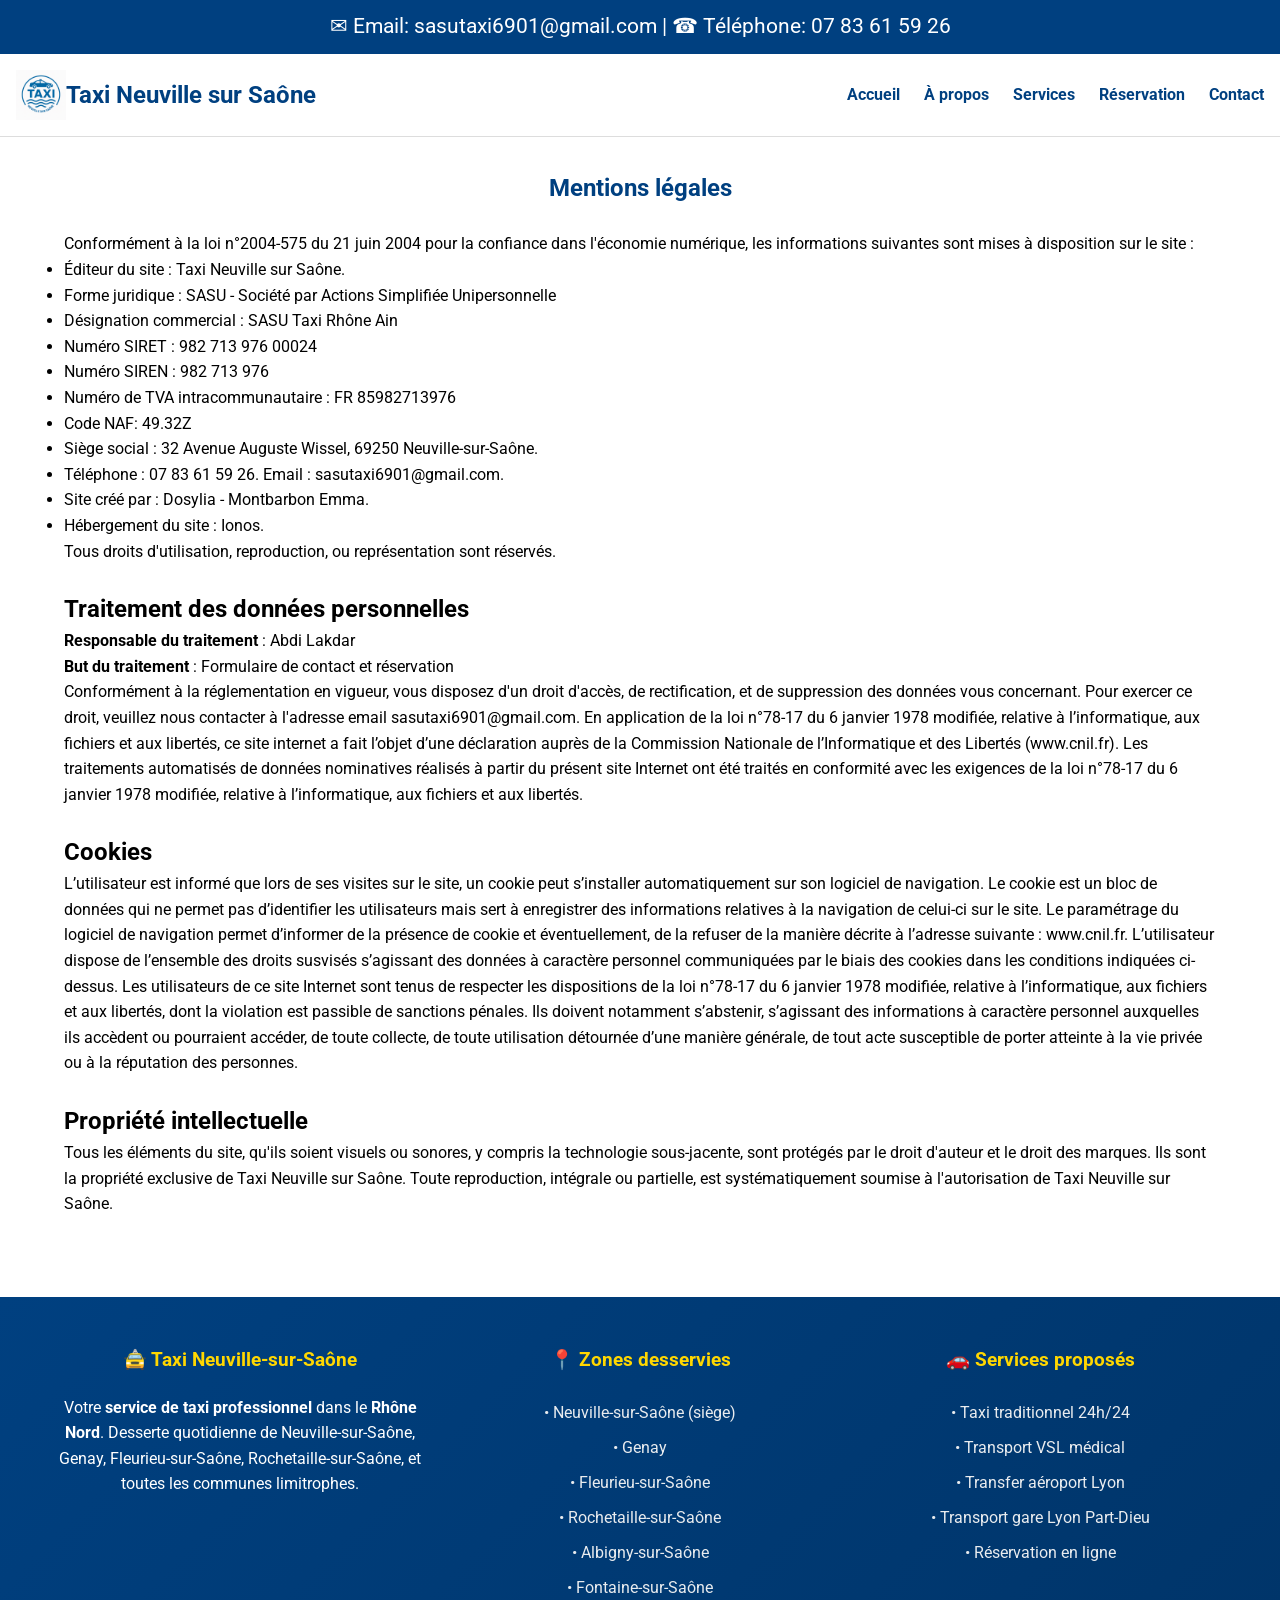
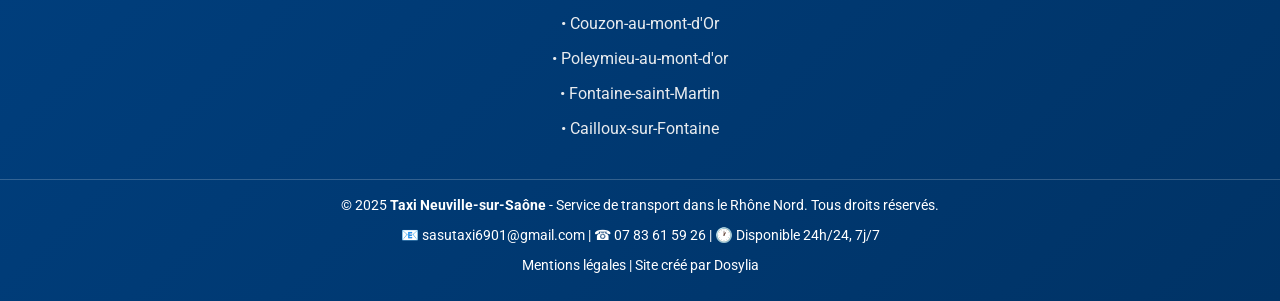
<file: mentions-legales.html>
<!DOCTYPE html>
<html lang="fr">
<head>
    <meta charset="UTF-8">
    <title>Taxi Neuville sur Saône - Mentions légales</title>
    <meta name="description" content="🚕 Service de taxi et VSL à Neuville-sur-Saône, Genay, Fleurieu-sur-Saône, Rochetaille, Albigny, Fontaine-sur-Saône, Couzon-au-mont-d'Or. Transport aéroport Lyon, gare Part-Dieu. Réservation 24h/24.">
    <meta name="keywords" content="taxi Neuville sur Saône, taxi Genay, taxi Fleurieu sur Saône, taxi Rochetaille sur Saône, taxi Albigny sur Saône, taxi Fontaine sur Saône, taxi Couzon au mont d'Or, taxi Poleymieu au mont d'or, taxi Fontaine saint Martin, taxi Cailloux-sur-Fontaine, VSL transport sanitaire, taxi aéroport Lyon, taxi gare Part-Dieu, transport médical, réservation taxi en ligne, Van Butsele Gérard">
    <meta name="viewport" content="width=device-width, initial-scale=1.0">
    
    <!-- SEO avancé et optimisation IA -->
    <meta name="robots" content="index, follow, max-snippet:-1, max-image-preview:large, max-video-preview:-1">
    <meta name="author" content="Taxi Neuville-sur-Saône">
    <meta name="geo.region" content="FR-ARA">
    <meta name="geo.placename" content="Neuville-sur-Saône, Rhône, Auvergne-Rhône-Alpes">
    <meta name="geo.position" content="45.8736;4.8406">
    <meta name="ICBM" content="45.8736, 4.8406">
    
    <!-- Open Graph pour partage social -->
    <meta property="og:type" content="website">
    <meta property="og:title" content="Taxi Neuville-sur-Saône | Service 24h/7j | Genay, Fleurieu, Rochetaille">
    <meta property="og:description" content="Service de taxi professionnel dans le Rhône Nord. Desserte Neuville-sur-Saône, Genay, Fleurieu, Rochetaille, Albigny, Fontaine-sur-Saône. Transport aéroport et VSL.">
    <meta property="og:url" content="https://taxi-neuvillesursaone.fr/">
    <meta property="og:site_name" content="Taxi Neuville-sur-Saône">
    <meta property="og:locale" content="fr_FR">
    
    <!-- Twitter Cards -->
    <meta name="twitter:card" content="summary_large_image">
    <meta name="twitter:title" content="Taxi Neuville-sur-Saône | Genay, Fleurieu, Rochetaille">
    <meta name="twitter:description" content="Service de taxi et VSL dans le Rhône Nord. Transport aéroport Lyon, gare Part-Dieu. Réservation 24h/24.">
    
    <!-- Données structurées enrichies -->
    <link rel="canonical" href="https://taxi-neuvillesursaone.fr/">
    <meta name="viewport" content="width=device-width, initial-scale=1.0">
    <link rel="preconnect" href="https://fonts.gstatic.com">
    <link href="https://fonts.googleapis.com/css2?family=Roboto:wght@400;700&display=swap" rel="stylesheet">
    <link rel="stylesheet" href="style.css">
    <link rel="icon" type="image/png" href="img/favicon.ico">
    <link rel="shortcut icon" href="/favicon.ico">
    
    <!-- Schema.org JSON-LD optimisé pour IA -->
    <script type="application/ld+json">
    {
        "@context": "https://schema.org",
        "@graph": [
            {
                "@type": "LocalBusiness",
                "@id": "https://taxi-neuvillesursaone.fr/#business",
                "name": "Taxi Neuville-sur-Saône",
                "description": "Service de taxi et transport VSL professionnel dans le Rhône Nord. Desserte de Neuville-sur-Saône, Genay, Fleurieu-sur-Saône, Rochetaille-sur-Saône, Albigny-sur-Saône, Fontaine-sur-Saône, Couzon-au-mont-d'Or, Poleymieu-au-mont-d'or, Fontaine-saint-Martin, Cailloux-sur-Fontaine.",
                "url": "https://taxi-neuvillesursaone.fr/",
                "telephone": "+33783615926",
                "email": "sasutaxi6901@gmail.com",
                "priceRange": "€€",
                "paymentAccepted": ["Cash", "Credit Card", "Debit Card"],
                "currenciesAccepted": "EUR",
                "address": {
                    "@type": "PostalAddress",
                    "streetAddress": "Neuville-sur-Saône",
                    "addressLocality": "Neuville-sur-Saône",
                    "postalCode": "69250",
                    "addressRegion": "Auvergne-Rhône-Alpes",
                    "addressCountry": "FR"
                },
                "geo": {
                    "@type": "GeoCoordinates",
                    "latitude": "45.8736",
                    "longitude": "4.8406"
                },
                "areaServed": [
                    {
                        "@type": "City",
                        "name": "Neuville-sur-Saône"
                    },
                    {
                        "@type": "City", 
                        "name": "Genay"
                    },
                    {
                        "@type": "City",
                        "name": "Fleurieu-sur-Saône"
                    },
                    {
                        "@type": "City",
                        "name": "Rochetaille-sur-Saône"
                    },
                    {
                        "@type": "City",
                        "name": "Albigny-sur-Saône"
                    },
                    {
                        "@type": "City",
                        "name": "Fontaine-sur-Saône"
                    },
                    {
                        "@type": "City",
                        "name": "Couzon-au-mont-d'Or"
                    },
                    {
                        "@type": "City",
                        "name": "Poleymieu-au-mont-d'or"
                    },
                    {
                        "@type": "City",
                        "name": "Fontaine-saint-Martin"
                    },
                    {
                        "@type": "City",
                        "name": "Cailloux-sur-Fontaine"
                    }
                ],
                "serviceType": ["Taxi Service", "Medical Transport", "Airport Transfer", "Railway Station Transfer"],
                "hasOfferCatalog": {
                    "@type": "OfferCatalog",
                    "name": "Services de transport",
                    "itemListElement": [
                        {
                            "@type": "Offer",
                            "itemOffered": {
                                "@type": "Service",
                                "name": "Transport Taxi",
                                "description": "Service de taxi pour tous vos déplacements"
                            }
                        },
                        {
                            "@type": "Offer",
                            "itemOffered": {
                                "@type": "Service", 
                                "name": "Transport VSL",
                                "description": "Véhicule Sanitaire Léger pour transport médical"
                            }
                        },
                        {
                            "@type": "Offer",
                            "itemOffered": {
                                "@type": "Service",
                                "name": "Transfer Aéroport Lyon",
                                "description": "Transport vers aéroport Lyon Saint-Exupéry"
                            }
                        }
                    ]
                },
                "openingHours": "Mo-Su 00:00-23:59",
                "sameAs": []
            },
            {
                "@type": "WebSite",
                "@id": "https://taxi-neuvillesursaone.fr/#website",
                "name": "Taxi Neuville-sur-Saône",
                "url": "https://taxi-neuvillesursaone.fr/",
                "description": "Site officiel du service de taxi Neuville-sur-Saône. Réservation en ligne, transport VSL, transferts aéroport et gare.",
                "inLanguage": "fr",
                "publisher": {
                    "@id": "https://taxi-neuvillesursaone.fr/#business"
                },
                "potentialAction": {
                    "@type": "SearchAction",
                    "target": "https://taxi-neuvillesursaone.fr/search?q={search_term_string}",
                    "query-input": "required name=search_term_string"
                }
            }
        ]
    }
    </script>
</head>
<body>
<header>
    <div class="top-bar">
        <p>✉ Email: <a href="mailto:sasutaxi6901@gmail.com">sasutaxi6901@gmail.com</a> | ☎ Téléphone: <a href="tel:+33783615926">07 83 61 59 26</a></p>
    </div>
    <div class="navbar">
        <a href="index" class="left-header">
            <img src="img/logo.png" alt="Taxi Neuville sur Saône Logo">
            <div class="logo">Taxi Neuville sur Saône</div>
        </a>
        <nav>
            <ul>
                <li><a href="index">Accueil</a></li>
                <li><a href="apropos">À propos</a></li>
                <li><a href="services">Services</a></li>
                <li><a href="reservation">Réservation</a></li>
                <li><a href="contact">Contact</a></li>
            </ul>
        </nav>
    </div>
</header>

<section class="legal container">
    <h1>Mentions légales</h1>
    <p>Conformément à la loi n°2004-575 du 21 juin 2004 pour la confiance dans l'économie numérique, les informations suivantes sont mises à disposition sur le site :</p>
    <ul>
        <li>Éditeur du site : Taxi Neuville sur Saône.</li>
        <li>Forme juridique : SASU - Société par Actions Simplifiée Unipersonnelle</li>
        <li>Désignation commercial : SASU Taxi Rhône Ain</li>
        <li>Numéro SIRET : 982 713 976 00024</li>
        <li>Numéro SIREN : 982 713 976</li>
        <li>Numéro de TVA intracommunautaire : FR 85982713976</li>
        <li>Code NAF: 49.32Z</li>
        <li>Siège social : 32 Avenue Auguste Wissel, 69250 Neuville-sur-Saône.</li>
        <li>Téléphone : 07 83 61 59 26. Email : sasutaxi6901@gmail.com.</li>
        <li>Site créé par : Dosylia - Montbarbon Emma.</li>
        <li>Hébergement du site : Ionos.</li>
    </ul>
    <p>Tous droits d'utilisation, reproduction, ou représentation sont réservés.</p><br>

    <h2>Traitement des données personnelles</h2>
    <p><strong>Responsable du traitement</strong> : Abdi Lakdar </p>
    <p><strong>But du traitement</strong> : Formulaire de contact et réservation</p>
    <p>Conformément à la réglementation en vigueur, vous disposez d'un droit d'accès, de rectification, et de suppression des données vous concernant. Pour exercer ce droit, veuillez nous contacter à l'adresse email sasutaxi6901@gmail.com. En application de la loi n°78-17 du 6 janvier 1978 modifiée, relative à l’informatique, aux fichiers et aux libertés, ce site internet a fait l’objet d’une déclaration auprès de la Commission Nationale de l’Informatique et des Libertés (www.cnil.fr). Les traitements automatisés de données nominatives réalisés à partir du présent site Internet ont été traités en conformité avec les exigences de la loi n°78-17 du 6 janvier 1978 modifiée, relative à l’informatique, aux fichiers et aux libertés.</p><br>

    <h2>Cookies</h2>
    <p>L’utilisateur est informé que lors de ses visites sur le site, un cookie peut s’installer automatiquement sur son logiciel de navigation. Le cookie est un bloc de données qui ne permet pas d’identifier les utilisateurs mais sert à enregistrer des informations relatives à la navigation de celui-ci sur le site. Le paramétrage du logiciel de navigation permet d’informer de la présence de cookie et éventuellement, de la refuser de la manière décrite à l’adresse suivante : www.cnil.fr.

    L’utilisateur dispose de l’ensemble des droits susvisés s’agissant des données à caractère personnel communiquées par le biais des cookies dans les conditions indiquées ci-dessus. Les utilisateurs de ce site Internet sont tenus de respecter les dispositions de la loi n°78-17 du 6 janvier 1978 modifiée, relative à l’informatique, aux fichiers et aux libertés, dont la violation est passible de sanctions pénales. Ils doivent notamment s’abstenir, s’agissant des informations à caractère personnel auxquelles ils accèdent ou pourraient accéder, de toute collecte, de toute utilisation détournée d’une manière générale, de tout acte susceptible de porter atteinte à la vie privée ou à la réputation des personnes.</p><br>

    <h2>Propriété intellectuelle</h2>
    <p>Tous les éléments du site, qu'ils soient visuels ou sonores, y compris la technologie sous-jacente, sont protégés par le droit d'auteur et le droit des marques. Ils sont la propriété exclusive de Taxi Neuville sur Saône. Toute reproduction, intégrale ou partielle, est systématiquement soumise à l'autorisation de Taxi Neuville sur Saône.</p>
</section>

<footer class="footer">
    <div class="footer-content">
        <div class="footer-section">
            <h3>🚖 Taxi Neuville-sur-Saône</h3>
            <p>Votre <strong>service de taxi professionnel</strong> dans le <strong>Rhône Nord</strong>. Desserte quotidienne de Neuville-sur-Saône, Genay, Fleurieu-sur-Saône, Rochetaille-sur-Saône, et toutes les communes limitrophes.</p>
        </div>
        <div class="footer-section">
            <h4>📍 Zones desservies</h4>
            <ul>
                <li>• Neuville-sur-Saône (siège)</li>
                <li>• Genay</li>
                <li>• Fleurieu-sur-Saône</li>
                <li>• Rochetaille-sur-Saône</li>
                <li>• Albigny-sur-Saône</li>
                <li>• Fontaine-sur-Saône</li>
                <li>• Couzon-au-mont-d'Or</li>
                <li>• Poleymieu-au-mont-d'or</li>
                <li>• Fontaine-saint-Martin</li>
                <li>• Cailloux-sur-Fontaine</li>
            </ul>
        </div>
        <div class="footer-section">
            <h4>🚗 Services proposés</h4>
            <ul>
                <li>• Taxi traditionnel 24h/24</li>
                <li>• Transport VSL médical</li>
                <li>• Transfer aéroport Lyon</li>
                <li>• Transport gare Lyon Part-Dieu</li>
                <li>• Réservation en ligne</li>
            </ul>
        </div>
    </div>
    <div class="footer-bottom">
        <p>&copy; 2025 <strong>Taxi Neuville-sur-Saône</strong> - Service de transport dans le Rhône Nord. Tous droits réservés.</p>
        <p>📧 <a href="mailto:sasutaxi6901@gmail.com">sasutaxi6901@gmail.com</a> | ☎ <a href="tel:+33783615926">07 83 61 59 26</a> | 🕐 Disponible 24h/24, 7j/7</p>
        <p><a href="mentions-legales.html">Mentions légales</a> | <a href="https://www.dosylia.com/" rel="nofollow">Site créé par Dosylia</a></p>
    </div>
    
    <!-- Rich Snippets pour recherche locale -->
    <script type="application/ld+json">
    {
        "@context": "https://schema.org",
        "@type": "FAQPage",
        "mainEntity": [
            {
                "@type": "Question",
                "name": "Quel est le meilleur taxi à Neuville-sur-Saône ?",
                "acceptedAnswer": {
                    "@type": "Answer",
                    "text": "Notre service de taxi à Neuville-sur-Saône est reconnu pour sa ponctualité, ses tarifs transparents et sa disponibilité 24h/24. Nous desservons également Genay, Fleurieu-sur-Saône, Rochetaille et tout le Rhône Nord."
                }
            },
            {
                "@type": "Question", 
                "name": "Comment réserver un taxi à Genay ou Fleurieu-sur-Saône ?",
                "acceptedAnswer": {
                    "@type": "Answer",
                    "text": "Réservez facilement votre taxi Genay ou taxi Fleurieu-sur-Saône via notre formulaire en ligne, par téléphone au 07 83 61 59 26, ou par email. Service disponible 24h/24."
                }
            }
        ]
    }
    </script>
</footer>
</body>
</html>
</file>
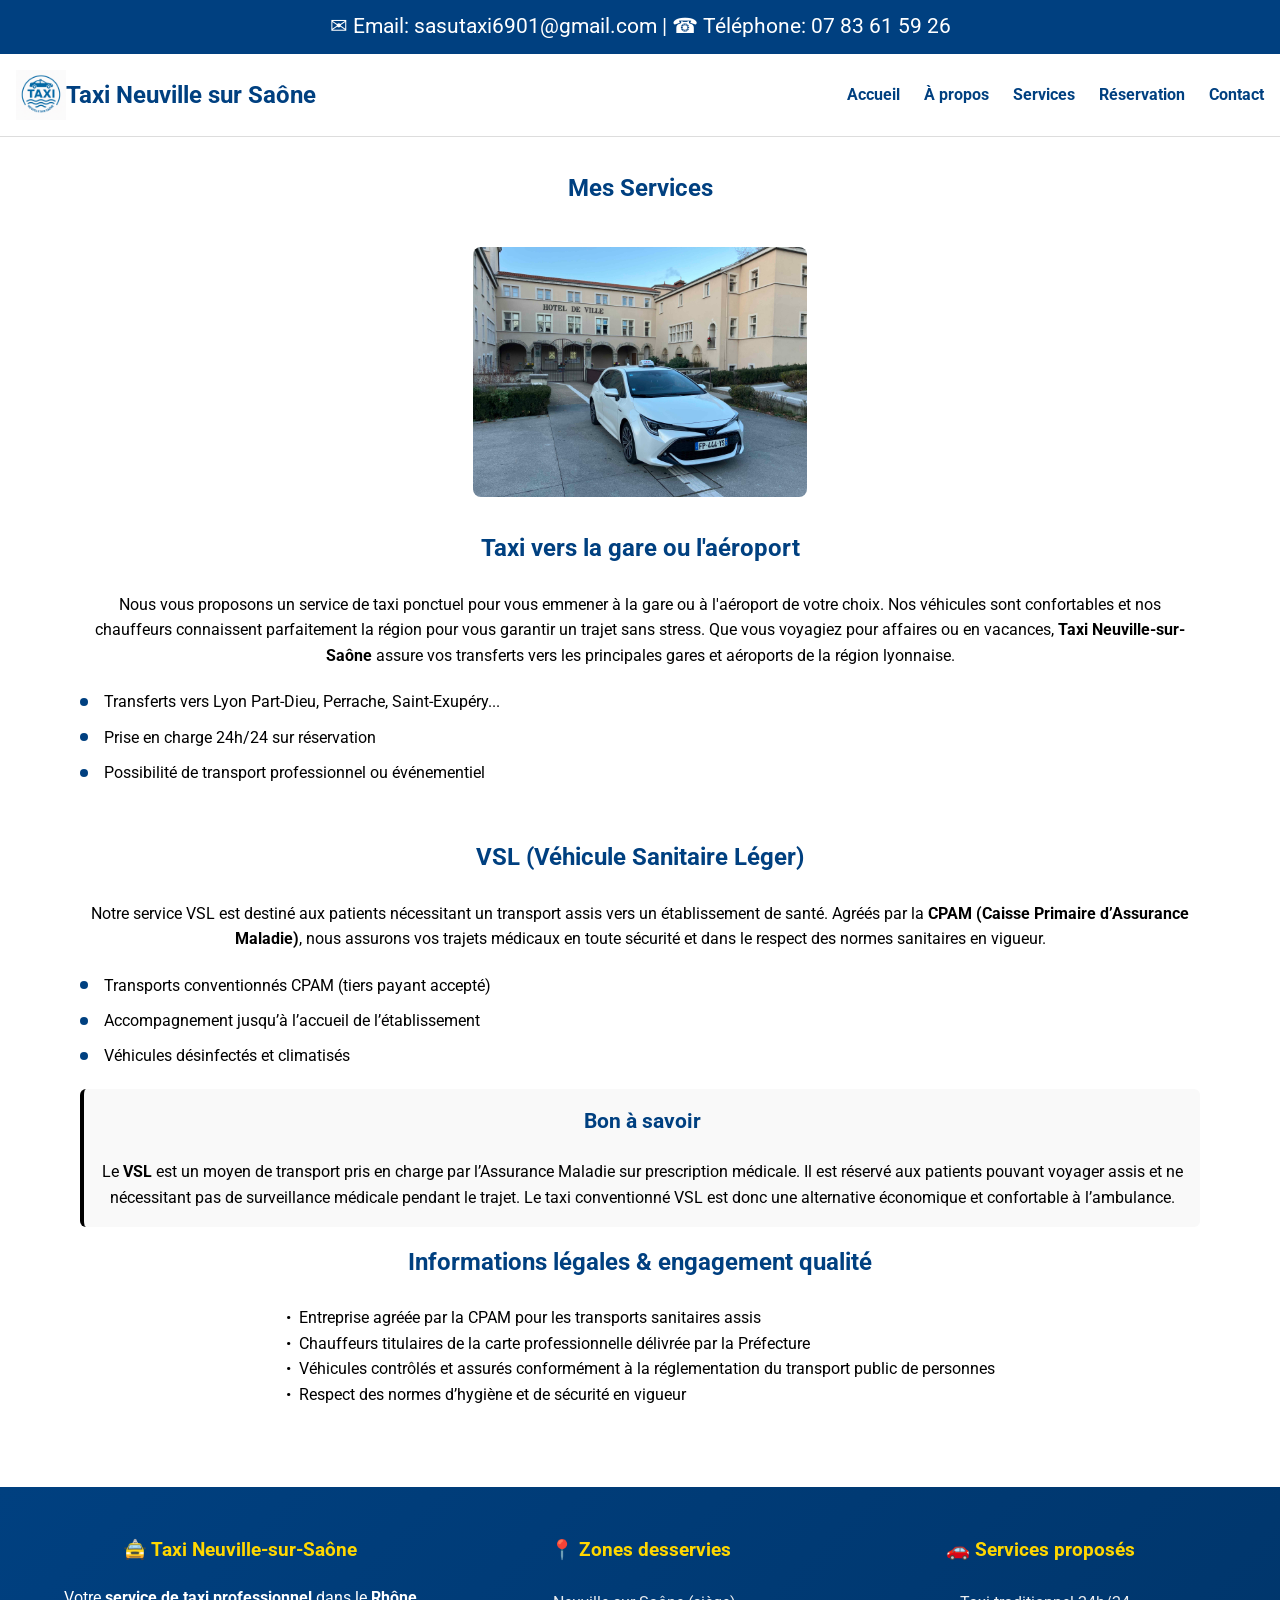
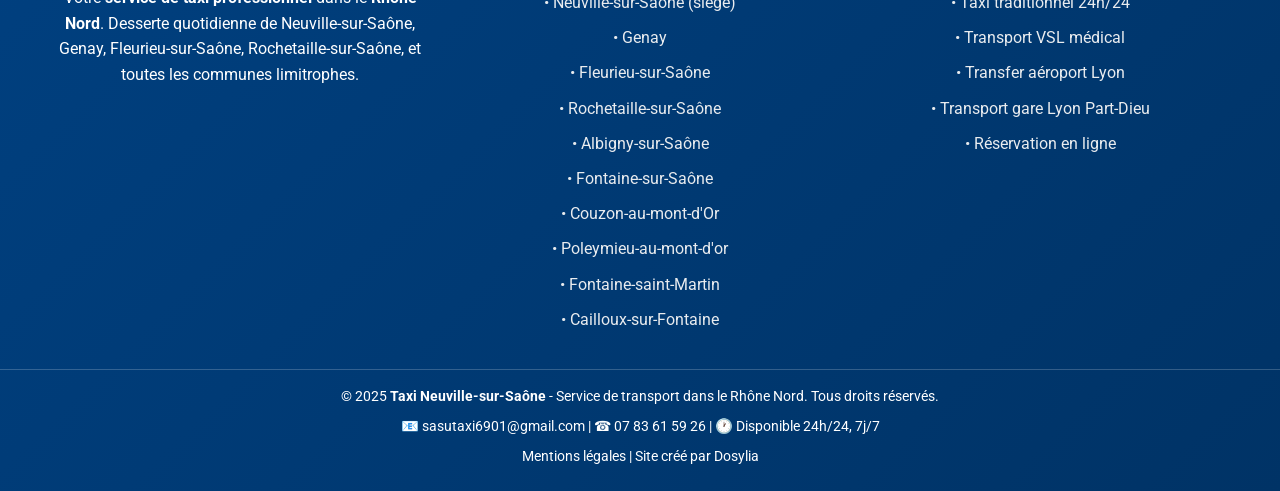
<file: services.html>
<!DOCTYPE html>
<html lang="fr">
<head>
    <meta charset="UTF-8">
    <title>Taxi Neuville sur Saône - Services</title>
    <meta name="description" content="🚕 Service de taxi et VSL à Neuville-sur-Saône, Genay, Fleurieu-sur-Saône, Rochetaille, Albigny, Fontaine-sur-Saône, Couzon-au-mont-d'Or. Transport aéroport Lyon, gare Part-Dieu. Réservation 24h/24.">
    <meta name="keywords" content="taxi Neuville sur Saône, taxi Genay, taxi Fleurieu sur Saône, taxi Rochetaille sur Saône, taxi Albigny sur Saône, taxi Fontaine sur Saône, taxi Couzon au mont d'Or, taxi Poleymieu au mont d'or, taxi Fontaine saint Martin, taxi Cailloux-sur-Fontaine, VSL transport sanitaire, taxi aéroport Lyon, taxi gare Part-Dieu, transport médical, réservation taxi en ligne, Van Butsele Gérard">
    <meta name="viewport" content="width=device-width, initial-scale=1.0">
    
    <!-- SEO avancé et optimisation IA -->
    <meta name="robots" content="index, follow, max-snippet:-1, max-image-preview:large, max-video-preview:-1">
    <meta name="author" content="Taxi Neuville-sur-Saône">
    <meta name="geo.region" content="FR-ARA">
    <meta name="geo.placename" content="Neuville-sur-Saône, Rhône, Auvergne-Rhône-Alpes">
    <meta name="geo.position" content="45.8736;4.8406">
    <meta name="ICBM" content="45.8736, 4.8406">
    
    <!-- Open Graph pour partage social -->
    <meta property="og:type" content="website">
    <meta property="og:title" content="Taxi Neuville-sur-Saône | Service 24h/7j | Genay, Fleurieu, Rochetaille">
    <meta property="og:description" content="Service de taxi professionnel dans le Rhône Nord. Desserte Neuville-sur-Saône, Genay, Fleurieu, Rochetaille, Albigny, Fontaine-sur-Saône. Transport aéroport et VSL.">
    <meta property="og:url" content="https://taxi-neuvillesursaone.fr/">
    <meta property="og:site_name" content="Taxi Neuville-sur-Saône">
    <meta property="og:locale" content="fr_FR">
    
    <!-- Twitter Cards -->
    <meta name="twitter:card" content="summary_large_image">
    <meta name="twitter:title" content="Taxi Neuville-sur-Saône | Genay, Fleurieu, Rochetaille">
    <meta name="twitter:description" content="Service de taxi et VSL dans le Rhône Nord. Transport aéroport Lyon, gare Part-Dieu. Réservation 24h/24.">
    
    <!-- Données structurées enrichies -->
    <link rel="canonical" href="https://taxi-neuvillesursaone.fr/servicess">
    <meta name="viewport" content="width=device-width, initial-scale=1.0">
    <link rel="preconnect" href="https://fonts.gstatic.com">
    <link href="https://fonts.googleapis.com/css2?family=Roboto:wght@400;700&display=swap" rel="stylesheet">
    <link rel="stylesheet" href="style.css">
    <link rel="icon" type="image/png" href="img/favicon.ico">
    <link rel="shortcut icon" href="/favicon.ico">
    
    <!-- Schema.org JSON-LD optimisé pour IA -->
    <script type="application/ld+json">
    {
        "@context": "https://schema.org",
        "@graph": [
            {
                "@type": "LocalBusiness",
                "@id": "https://taxi-neuvillesursaone.fr/#business",
                "name": "Taxi Neuville-sur-Saône",
                "description": "Service de taxi et transport VSL professionnel dans le Rhône Nord. Desserte de Neuville-sur-Saône, Genay, Fleurieu-sur-Saône, Rochetaille-sur-Saône, Albigny-sur-Saône, Fontaine-sur-Saône, Couzon-au-mont-d'Or, Poleymieu-au-mont-d'or, Fontaine-saint-Martin, Cailloux-sur-Fontaine.",
                "url": "https://taxi-neuvillesursaone.fr/",
                "telephone": "+33783615926",
                "email": "sasutaxi6901@gmail.com",
                "priceRange": "€€",
                "paymentAccepted": ["Cash", "Credit Card", "Debit Card"],
                "currenciesAccepted": "EUR",
                "address": {
                    "@type": "PostalAddress",
                    "streetAddress": "Neuville-sur-Saône",
                    "addressLocality": "Neuville-sur-Saône",
                    "postalCode": "69250",
                    "addressRegion": "Auvergne-Rhône-Alpes",
                    "addressCountry": "FR"
                },
                "geo": {
                    "@type": "GeoCoordinates",
                    "latitude": "45.8736",
                    "longitude": "4.8406"
                },
                "areaServed": [
                    {
                        "@type": "City",
                        "name": "Neuville-sur-Saône"
                    },
                    {
                        "@type": "City", 
                        "name": "Genay"
                    },
                    {
                        "@type": "City",
                        "name": "Fleurieu-sur-Saône"
                    },
                    {
                        "@type": "City",
                        "name": "Rochetaille-sur-Saône"
                    },
                    {
                        "@type": "City",
                        "name": "Albigny-sur-Saône"
                    },
                    {
                        "@type": "City",
                        "name": "Fontaine-sur-Saône"
                    },
                    {
                        "@type": "City",
                        "name": "Couzon-au-mont-d'Or"
                    },
                    {
                        "@type": "City",
                        "name": "Poleymieu-au-mont-d'or"
                    },
                    {
                        "@type": "City",
                        "name": "Fontaine-saint-Martin"
                    },
                    {
                        "@type": "City",
                        "name": "Cailloux-sur-Fontaine"
                    }
                ],
                "serviceType": ["Taxi Service", "Medical Transport", "Airport Transfer", "Railway Station Transfer"],
                "hasOfferCatalog": {
                    "@type": "OfferCatalog",
                    "name": "Services de transport",
                    "itemListElement": [
                        {
                            "@type": "Offer",
                            "itemOffered": {
                                "@type": "Service",
                                "name": "Transport Taxi",
                                "description": "Service de taxi pour tous vos déplacements"
                            }
                        },
                        {
                            "@type": "Offer",
                            "itemOffered": {
                                "@type": "Service", 
                                "name": "Transport VSL",
                                "description": "Véhicule Sanitaire Léger pour transport médical"
                            }
                        },
                        {
                            "@type": "Offer",
                            "itemOffered": {
                                "@type": "Service",
                                "name": "Transfer Aéroport Lyon",
                                "description": "Transport vers aéroport Lyon Saint-Exupéry"
                            }
                        }
                    ]
                },
                "openingHours": "Mo-Su 00:00-23:59",
                "sameAs": []
            },
            {
                "@type": "WebSite",
                "@id": "https://taxi-neuvillesursaone.fr/#website",
                "name": "Taxi Neuville-sur-Saône",
                "url": "https://taxi-neuvillesursaone.fr/",
                "description": "Site officiel du service de taxi Neuville-sur-Saône. Réservation en ligne, transport VSL, transferts aéroport et gare.",
                "inLanguage": "fr",
                "publisher": {
                    "@id": "https://taxi-neuvillesursaone.fr/#business"
                },
                "potentialAction": {
                    "@type": "SearchAction",
                    "target": "https://taxi-neuvillesursaone.fr/search?q={search_term_string}",
                    "query-input": "required name=search_term_string"
                }
            }
        ]
    }
    </script>
</head>
<body>
<header>
    <div class="top-bar">
        <p>✉ Email: <a href="mailto:sasutaxi6901@gmail.com">sasutaxi6901@gmail.com</a> | ☎ Téléphone: <a href="tel:+33783615926">07 83 61 59 26</a></p>
    </div>
    <div class="navbar">
        <a href="index" class="left-header">
            <img src="img/logo.png" alt="Taxi Neuville sur Saône Logo">
            <div class="logo">Taxi Neuville sur Saône</div>
        </a>
        <nav>
            <ul>
                <li><a href="index">Accueil</a></li>
                <li><a href="apropos">À propos</a></li>
                <li><a href="services">Services</a></li>
                <li><a href="reservation">Réservation</a></li>
                <li><a href="contact">Contact</a></li>
            </ul>
        </nav>
    </div>
</header>

<section class="info container">
  <h1>Mes Services</h1>

  <img src="img/taxi-3.jpg" alt="Photo du taxi">

  <section class="service">
    <h2>Taxi vers la gare ou l'aéroport</h2>
    <p>
      Nous vous proposons un service de taxi ponctuel pour vous emmener à la gare ou à l'aéroport de votre choix. 
      Nos véhicules sont confortables et nos chauffeurs connaissent parfaitement la région pour vous garantir un trajet sans stress. 
      Que vous voyagiez pour affaires ou en vacances, <strong>Taxi Neuville-sur-Saône</strong> assure vos transferts vers les principales gares et aéroports de la région lyonnaise.
    </p>
    <ul class="service-list">
      <li>Transferts vers Lyon Part-Dieu, Perrache, Saint-Exupéry...</li>
      <li>Prise en charge 24h/24 sur réservation</li>
      <li>Possibilité de transport professionnel ou événementiel</li>
    </ul>
  </section>

  <section class="service">
    <h2>VSL (Véhicule Sanitaire Léger)</h2>
    <p>
      Notre service VSL est destiné aux patients nécessitant un transport assis vers un établissement de santé. 
      Agréés par la <strong>CPAM (Caisse Primaire d’Assurance Maladie)</strong>, nous assurons vos trajets médicaux en toute sécurité et dans le respect des normes sanitaires en vigueur.
    </p>
    <ul class="service-list">
      <li>Transports conventionnés CPAM (tiers payant accepté)</li>
      <li>Accompagnement jusqu’à l’accueil de l’établissement</li>
      <li>Véhicules désinfectés et climatisés</li>
    </ul>

    <div class="legal-info">
      <h3>Bon à savoir</h3>
      <p>
        Le <strong>VSL</strong> est un moyen de transport pris en charge par l’Assurance Maladie sur prescription médicale. 
        Il est réservé aux patients pouvant voyager assis et ne nécessitant pas de surveillance médicale pendant le trajet. 
        Le taxi conventionné VSL est donc une alternative économique et confortable à l’ambulance.
      </p>
    </div>
  </section>

  <section class="service-legal">
    <h2>Informations légales & engagement qualité</h2>
    <ul>
      <li>Entreprise agréée par la CPAM pour les transports sanitaires assis</li>
      <li>Chauffeurs titulaires de la carte professionnelle délivrée par la Préfecture</li>
      <li>Véhicules contrôlés et assurés conformément à la réglementation du transport public de personnes</li>
      <li>Respect des normes d’hygiène et de sécurité en vigueur</li>
    </ul>
  </section>
</section>

<footer class="footer">
    <div class="footer-content">
        <div class="footer-section">
            <h3>🚖 Taxi Neuville-sur-Saône</h3>
            <p>Votre <strong>service de taxi professionnel</strong> dans le <strong>Rhône Nord</strong>. Desserte quotidienne de Neuville-sur-Saône, Genay, Fleurieu-sur-Saône, Rochetaille-sur-Saône, et toutes les communes limitrophes.</p>
        </div>
        <div class="footer-section">
            <h4>📍 Zones desservies</h4>
            <ul>
                <li>• Neuville-sur-Saône (siège)</li>
                <li>• Genay</li>
                <li>• Fleurieu-sur-Saône</li>
                <li>• Rochetaille-sur-Saône</li>
                <li>• Albigny-sur-Saône</li>
                <li>• Fontaine-sur-Saône</li>
                <li>• Couzon-au-mont-d'Or</li>
                <li>• Poleymieu-au-mont-d'or</li>
                <li>• Fontaine-saint-Martin</li>
                <li>• Cailloux-sur-Fontaine</li>
            </ul>
        </div>
        <div class="footer-section">
            <h4>🚗 Services proposés</h4>
            <ul>
                <li>• Taxi traditionnel 24h/24</li>
                <li>• Transport VSL médical</li>
                <li>• Transfer aéroport Lyon</li>
                <li>• Transport gare Lyon Part-Dieu</li>
                <li>• Réservation en ligne</li>
            </ul>
        </div>
    </div>
    <div class="footer-bottom">
        <p>&copy; 2025 <strong>Taxi Neuville-sur-Saône</strong> - Service de transport dans le Rhône Nord. Tous droits réservés.</p>
        <p>📧 <a href="mailto:sasutaxi6901@gmail.com">sasutaxi6901@gmail.com</a> | ☎ <a href="tel:+33783615926">07 83 61 59 26</a> | 🕐 Disponible 24h/24, 7j/7</p>
        <p><a href="mentions-legales.html">Mentions légales</a> | <a href="https://www.dosylia.com/" rel="nofollow">Site créé par Dosylia</a></p>
    </div>
    
    <!-- Rich Snippets pour recherche locale -->
    <script type="application/ld+json">
    {
        "@context": "https://schema.org",
        "@type": "FAQPage",
        "mainEntity": [
            {
                "@type": "Question",
                "name": "Quel est le meilleur taxi à Neuville-sur-Saône ?",
                "acceptedAnswer": {
                    "@type": "Answer",
                    "text": "Notre service de taxi à Neuville-sur-Saône est reconnu pour sa ponctualité, ses tarifs transparents et sa disponibilité 24h/24. Nous desservons également Genay, Fleurieu-sur-Saône, Rochetaille et tout le Rhône Nord."
                }
            },
            {
                "@type": "Question", 
                "name": "Comment réserver un taxi à Genay ou Fleurieu-sur-Saône ?",
                "acceptedAnswer": {
                    "@type": "Answer",
                    "text": "Réservez facilement votre taxi Genay ou taxi Fleurieu-sur-Saône via notre formulaire en ligne, par téléphone au 07 83 61 59 26, ou par email. Service disponible 24h/24."
                }
            }
        ]
    }
    </script>
</footer>
</body>
</html>
</file>
<file: style.css>
:root {
    --primary-color: #004080;
    --secondary-color: #000000;
    --text-color: #000000;
    --background-color: #ffffff;
}
* {
    box-sizing: border-box;
    margin: 0;
    padding: 0;
}
body {
    font-family: 'Roboto', sans-serif;
    background-color: var(--background-color);
    color: var(--text-color);
    line-height: 1.6;
    min-height: 100vh;
}

header .top-bar {
    background-color: var(--primary-color);
    color: var(--background-color);
    text-align: center;
    padding: 0.5em 0;
    font-size: 1.3em;
}
header .top-bar a {
    color: var(--background-color);
    text-decoration: none;
}
header .navbar {
    display: flex;
    justify-content: space-between;
    align-items: center;
    background-color: var(--background-color);
    padding: 1em;
    border-bottom: 1px solid #ddd;
}

header .navbar .left-header {
    display: flex;
    justify-content: space-between;
    align-items: center;
}

header .navbar img {
    height: 50px;
    width: auto;
}

header .navbar a {
    text-decoration: none;
}

header .logo {
    font-size: 1.5em;
    font-weight: bold;
    color: var(--primary-color);
}
nav ul {
    list-style: none;
    display: flex;
    flex-wrap: wrap;
}
nav ul li {
    margin-left: 1.5em;
}
nav ul li a {
    text-decoration: none;
    color: var(--primary-color);
    font-weight: bold;
}
nav ul li a:hover {
    color: var(--secondary-color);
}
.hero {
    position: relative;
    text-align: center;
    color: white;
    overflow: hidden;
}

.hero img {
    width: 100%;
    height: 80vh; 
    object-fit: cover;
    filter: brightness(60%)
}

.hero .hero-text {
    position: absolute;
    top: 50%;
    left: 50%;
    transform: translate(-50%, -50%);
    padding: 2em;
    width: 90%;
    max-width: 700px;
    background: rgba(0, 0, 0, 0.4);
    border-radius: 10px;
}

.hero h1 {
    font-size: 2.5em;
    margin-bottom: 0.5em;
    font-weight: 700;
}

.hero p {
    font-size: 1.1em;
    line-height: 1.5;
    margin-bottom: 1.5em;
}

.hero .btn {
    background-color: var(--primary-color);
    color: white;
    padding: 0.75em 1.5em;
    border-radius: 6px;
    font-weight: bold;
    text-decoration: none;
    transition: background 0.3s ease;
}

.hero .btn:hover {
    background-color: var(--secondary-color);
}

@media (max-width: 768px) {
.hero img {
    height: 60vh;
}
.hero h1 {
    font-size: 1.8em;
}
.hero p {
    font-size: 1em;
}
}

.services, .about, .contact, .reservation, .info, .legal {
    padding: 2em 0;
    position: relative;
}

/* Don't want min height so high on services container*/
.container:not(.services) {
    width: 90%;
    max-width: 1200px;
    margin: 0 auto;
    min-height: 80vh;
}

.container.services {
    width: 90%;
    max-width: 1200px;
    margin: 0 auto;
}

.services h2, .about h1, .info h1, .info h2, .legal h1 {
    color: var(--primary-color);
    margin-bottom: 1em;
    text-align: center;
}

.service ul {
    list-style: none;
    margin-top: 1em;
    text-align: left;
}

.service ul li {
    padding: 0.3em 0;
    display: flex;
    align-items: center;
    gap: 0.5em;
}

.service ul li::before {
    content: "";
    width: 8px;
    height: 8px;
    background-color: var(--primary-color);
    border-radius: 50%;
    flex-shrink: 0;
}

.service h3 {
    color: var(--primary-color);
    margin-bottom: 1em;
    font-size: 1.3em;
}

.info {
    display: flex;
    flex-direction: column;
    align-items: center;
}

.info img {
    max-width: 100%;
    width: auto;
    height: 250px;
    margin: 1em 0;
    border-radius: 8px;
    text-align: center;
}
.service-cards {
    display: flex;
    flex-wrap: wrap;
    gap: 1.5em;
    justify-content: center;
}
.service {
    flex: 1 1 300px;
    padding: 1em;
    border-radius: 4px;
    text-align: center;
}
.service img {
    max-width: 100%;
    height: auto;
    margin-bottom: 0.5em;
    width: 100px;
}

.service-list {
  list-style: none;
  margin: 1em 0;
  padding: 0;
}

.service-list li::before {
  content: "✔";
  color: var(--secondary-color);
  margin-right: 0.5em;
}

.legal-info {
  background-color: #f9f9f9;
  border-left: 4px solid var(--secondary-color);
  padding: 1em;
  margin-top: 1em;
  border-radius: 6px;
}

.service-legal ul {
  list-style: none;
  padding: 0;
}

.service-legal li::before {
  content: "•";
  color: var(--secondary-color);
  margin-right: 0.5em;
}

.coverage-area {
    background-color: #f8f9fa;
    padding: 3em 0;
    margin: 2em 0;
}

.coverage-area h2 {
    color: var(--primary-color);
    text-align: center;
    margin-bottom: 2em;
    font-size: 2em;
}

.location-grid {
    display: grid;
    grid-template-columns: repeat(auto-fit, minmax(300px, 1fr));
    gap: 1.5em;
    margin-top: 2em;
}

.location-card {
    background-color: white;
    padding: 1.5em;
    border-radius: 8px;
    box-shadow: 0 2px 10px rgba(0, 0, 0, 0.1);
    border-left: 4px solid var(--primary-color);
    transition: transform 0.3s ease, box-shadow 0.3s ease;
}

.location-card:hover {
    transform: translateY(-5px);
    box-shadow: 0 4px 20px rgba(0, 0, 0, 0.15);
}

.location-card h3 {
    color: var(--primary-color);
    margin-bottom: 1em;
    font-size: 1.2em;
    display: flex;
    align-items: center;
    gap: 0.5em;
}

.location-card p {
    line-height: 1.6;
    color: #555;
}

.location-card strong {
    color: var(--primary-color);
    font-weight: 600;
}

.faq {
    background-color: white;
    padding: 3em 0;
    margin: 2em 0;
}

.faq h2 {
    color: var(--primary-color);
    text-align: center;
    margin-bottom: 2em;
    font-size: 2em;
}

.faq-grid {
    display: grid;
    grid-template-columns: repeat(auto-fit, minmax(350px, 1fr));
    gap: 2em;
    margin-top: 2em;
}

.faq-item {
    background-color: #f8f9fa;
    padding: 2em;
    border-radius: 8px;
    border: 1px solid #e9ecef;
    transition: transform 0.3s ease;
}

.faq-item:hover {
    transform: translateY(-3px);
    box-shadow: 0 4px 15px rgba(0, 0, 0, 0.1);
}

.faq-item h3 {
    color: var(--primary-color);
    margin-bottom: 1em;
    font-size: 1.1em;
    font-weight: 600;
}

.faq-item p {
    line-height: 1.7;
    color: #555;
}

.faq-item strong {
    color: var(--primary-color);
    font-weight: 600;
}

/* === Section témoignages === */
.testimonials {
    background: linear-gradient(135deg, #f8f9fa 0%, #e9ecef 100%);
    padding: 3em 0;
    margin: 2em 0;
}

.testimonials h2 {
    color: var(--primary-color);
    text-align: center;
    margin-bottom: 2em;
    font-size: 2em;
}

.testimonial-grid {
    display: grid;
    grid-template-columns: repeat(auto-fit, minmax(300px, 1fr));
    gap: 2em;
    margin-top: 2em;
}

.testimonial {
    background-color: white;
    padding: 2em;
    border-radius: 10px;
    box-shadow: 0 3px 15px rgba(0, 0, 0, 0.1);
    position: relative;
    border-top: 3px solid var(--primary-color);
}

.testimonial::before {
    content: '"';
    font-size: 4em;
    color: var(--primary-color);
    position: absolute;
    top: -10px;
    left: 20px;
    opacity: 0.3;
}

.testimonial p {
    font-style: italic;
    line-height: 1.6;
    margin-bottom: 1em;
    color: #555;
}

.testimonial span {
    font-weight: bold;
    color: var(--primary-color);
    font-size: 0.9em;
}

.testimonial strong {
    color: var(--primary-color);
    font-weight: 600;
}


.services, .about, .contact, .reservation, .info, .legal {
    padding: 2em 0;
}

.about-content {
    display: flex;
    align-items: center;
    gap: 2em;
    flex-wrap: wrap;
}
.about-content img {
    max-width: 300px;
    width: 100%;
    border-radius: 30%;
}

.about-icons {
  display: flex;
  justify-content: center;
  gap: 2em;
  margin-top: 2em;
  text-align: center;
  flex-wrap: wrap;
  max-width: 100%;
}
.about-icons i {
  font-size: 2em;
  color: var(--primary-color);
}
.about-icons p {
  margin-top: 0.5em;
  font-weight: bold;
}

.experience-badge {
  position: absolute;
  top: 1em;
  left: 1em;
  background-color: var(--secondary-color);
  color: white;
  padding: 0.5em 1em;
  border-radius: 50px;
  font-weight: bold;
  box-shadow: 0 2px 5px rgba(0,0,0,0.2);
}

.about-text {
    flex: 1;
}
form {
    max-width: 600px;
    margin: 0 auto;
}
form input, form textarea, form select {
    width: 100%;
    padding: 0.75em;
    margin-bottom: 1em;
    border: 1px solid #ccc;
    border-radius: 4px;
}
form button {
    background-color: var(--primary-color);
    color: var(--background-color);
    border: none;
    padding: 0.75em 1.5em;
    cursor: pointer;
    border-radius: 4px;
    font-weight: bold;
}
form button:hover {
    background-color: var(--secondary-color);
}

.radio-group {
  display: flex;
  flex-direction: column;
  gap: 0.75em;
  margin-bottom: 1.5em;
}

.radio-group label {
  display: flex;
  align-items: center;
  gap: 0.5em;
  cursor: pointer;
  font-weight: 500;
}

.radio-group input[type="radio"] {
  accent-color: var(--primary-color);
  width: 18px;
  height: 18px;
  margin: 0;
}

/* Optional: visually group sections */
fieldset {
  border: 1px solid #ccc;
  border-radius: 8px;
  padding: 1em 1.5em;
  margin-bottom: 1.5em;
}
legend {
  font-weight: bold;
  color: var(--primary-color);
  padding: 0 0.5em;
}

.footer {
    background: linear-gradient(135deg, var(--primary-color) 0%, #003366 100%);
    color: var(--background-color);
    padding: 3em 0 1em 0;
    margin-top: 3em;
}

.footer-content {
    display: grid;
    grid-template-columns: repeat(auto-fit, minmax(250px, 1fr));
    gap: 2em;
    max-width: 1200px;
    margin: 0 auto;
    padding: 0 1em;
    margin-bottom: 2em;
    text-align: center;
    justify-items: center;
}

.footer-section h3,
.footer-section h4 {
    color: #ffd700;
    margin-bottom: 1em;
    font-size: 1.2em;
}

.footer a {
    color: var(--background-color);
    text-decoration: none;
}

.footer-section p {
    line-height: 1.6;
    margin-bottom: 1em;
}

.footer-section ul {
    list-style: none;
}

.footer-section ul li {
    padding: 0.3em 0;
    color: #e9ecef;
}

.footer-bottom {
    border-top: 1px solid rgba(255, 255, 255, 0.2);
    padding-top: 1em;
    text-align: center;
    font-size: 0.9em;
}

.footer-bottom p {
    margin-bottom: 0.5em;
}

.message-box {
    text-align: center;
    margin: 1em 0;
}

.form-message {
    padding: 1em;
    color: white;
    display: inline-block;
    width: 100%;
}

.form-message.success {
  background-color: #4CAF50;
}

.form-message.error {
  background-color: #f44336;
}

@media (max-width: 768px) {
    header .top-bar {
        font-size: 0.9em;
    }
    header .navbar {
        flex-direction: column;
        text-align: center;
    }
    nav ul {
        flex-direction: column;
        margin-top: 1em;
    }
    nav ul li {
        margin: 0.5em 0;
    }
    .about-content {
        flex-direction: column;
        text-align: center;
    }
    .hero h1 {
        font-size: 2em;
    }

    .experience-badge {
        display: none;
    }

    .footer-content {
        grid-template-columns: 1fr;
        gap: 1.5em;
        text-align: center;
    }
}
</file>
